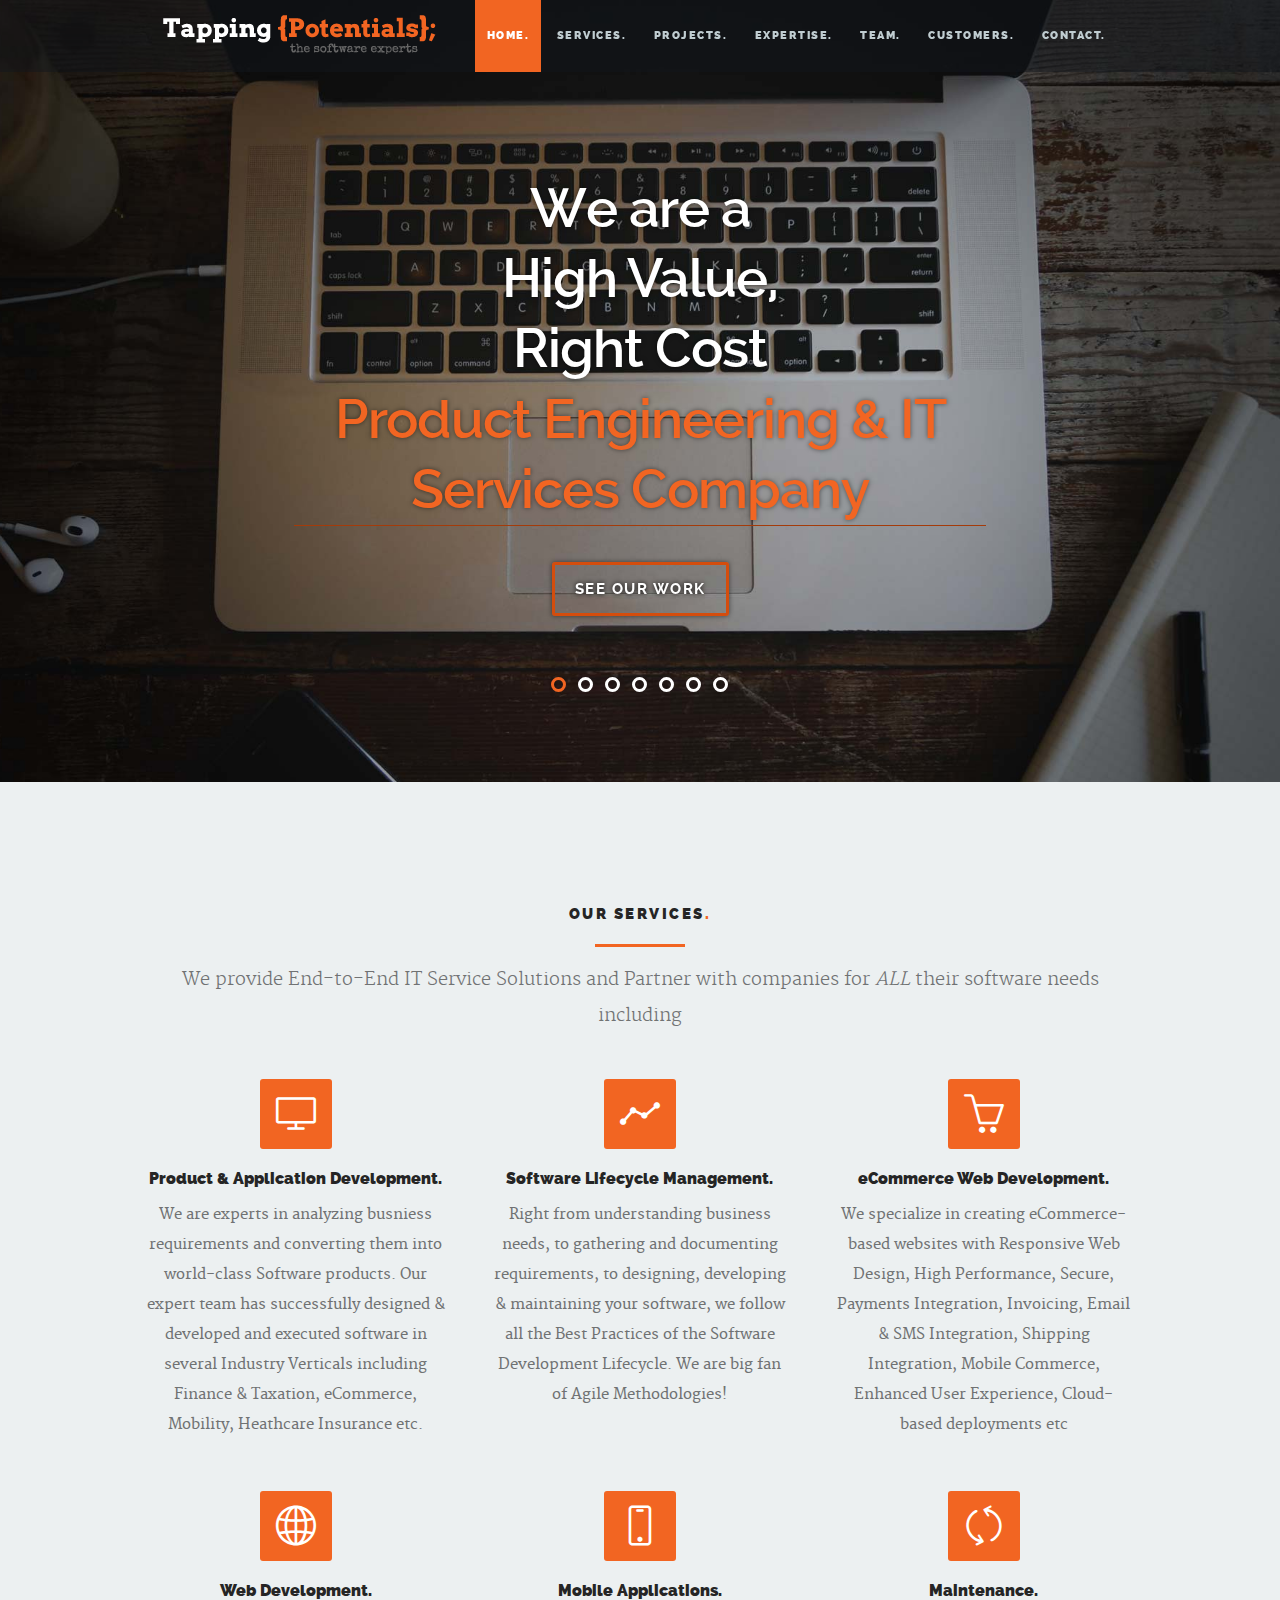
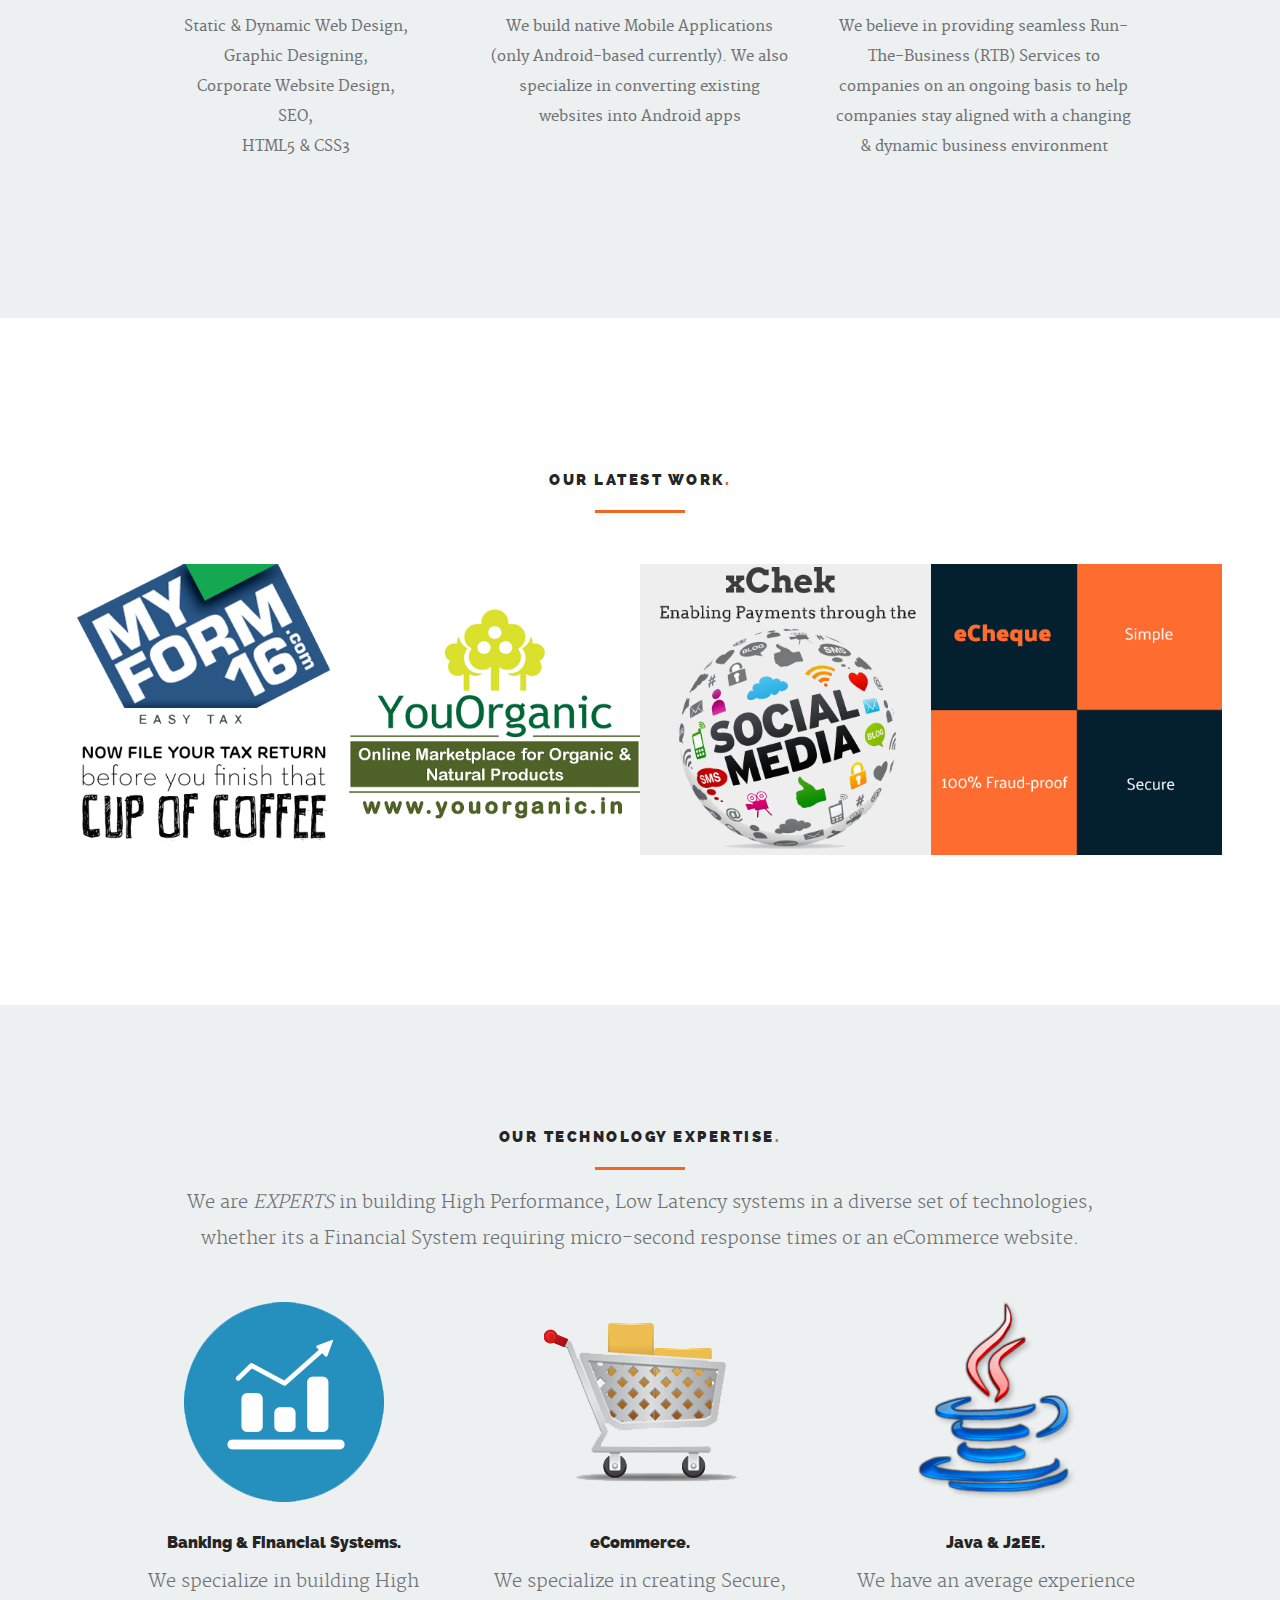
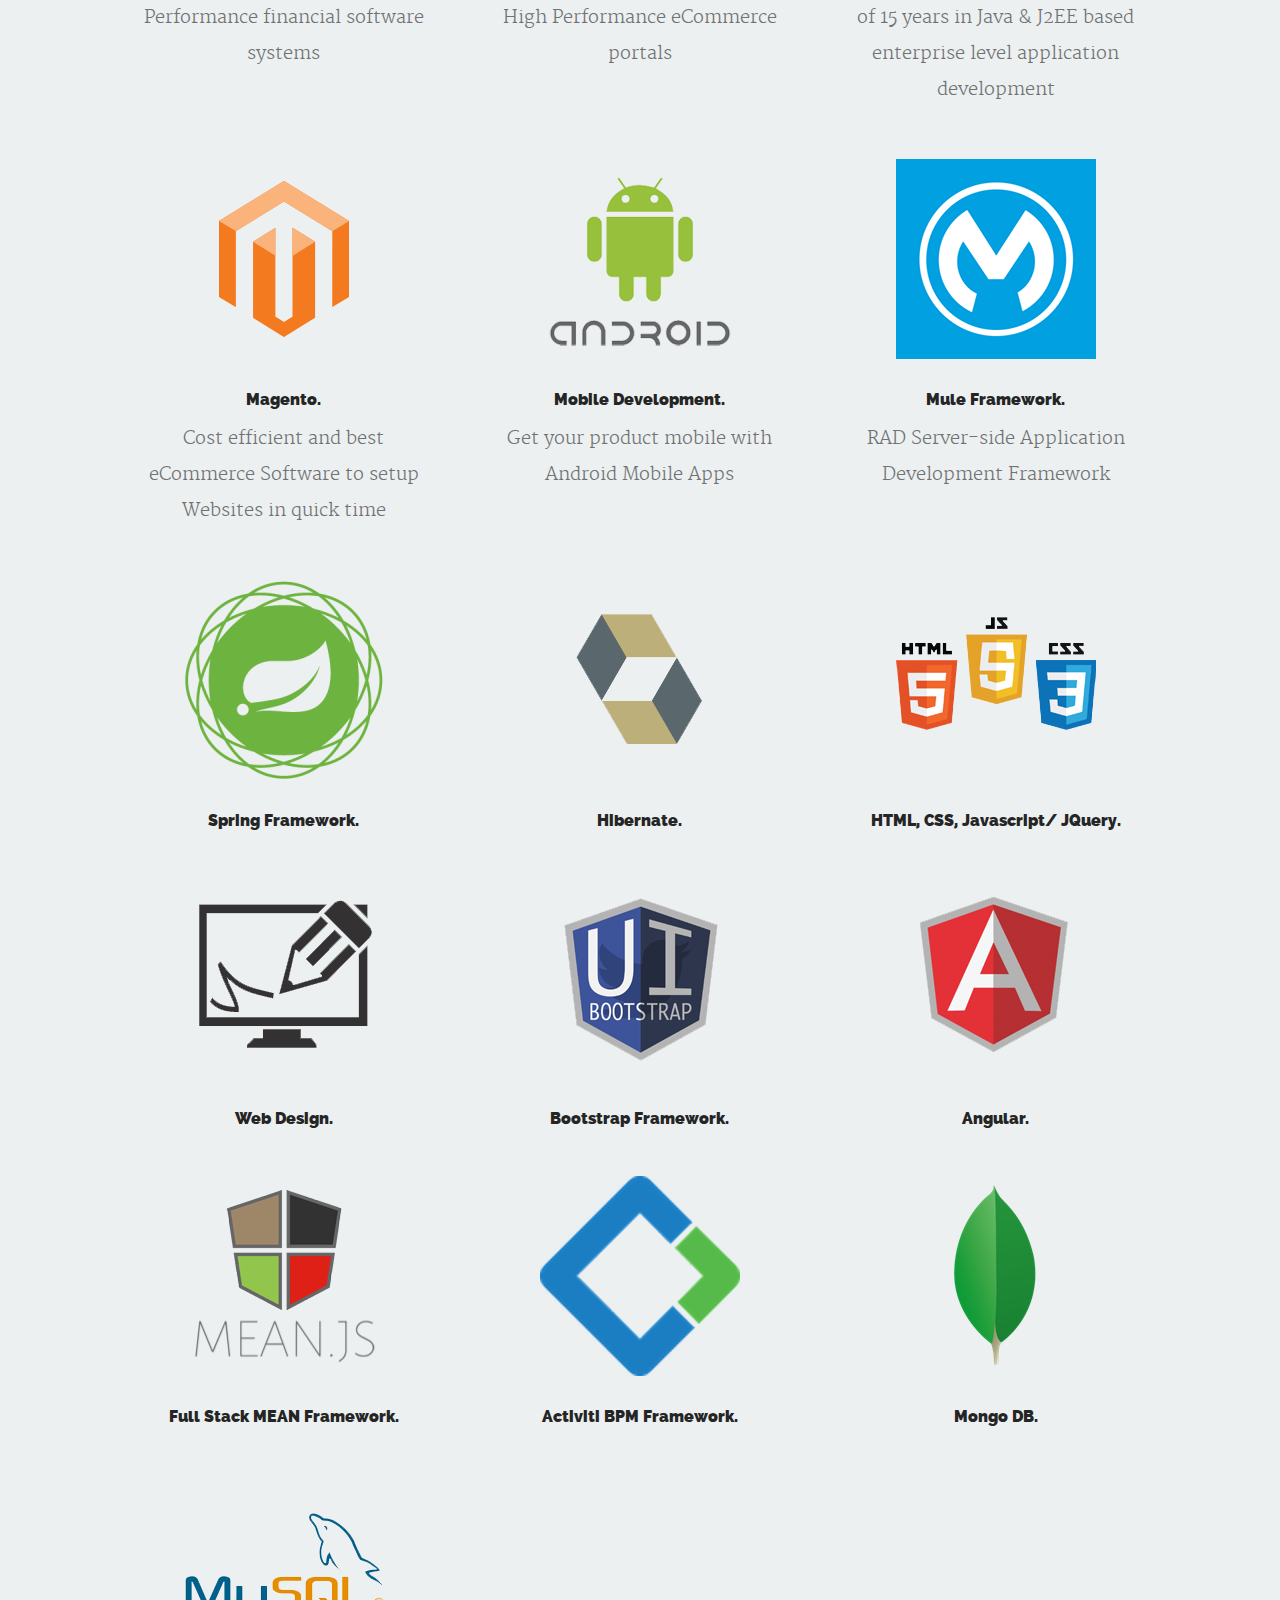
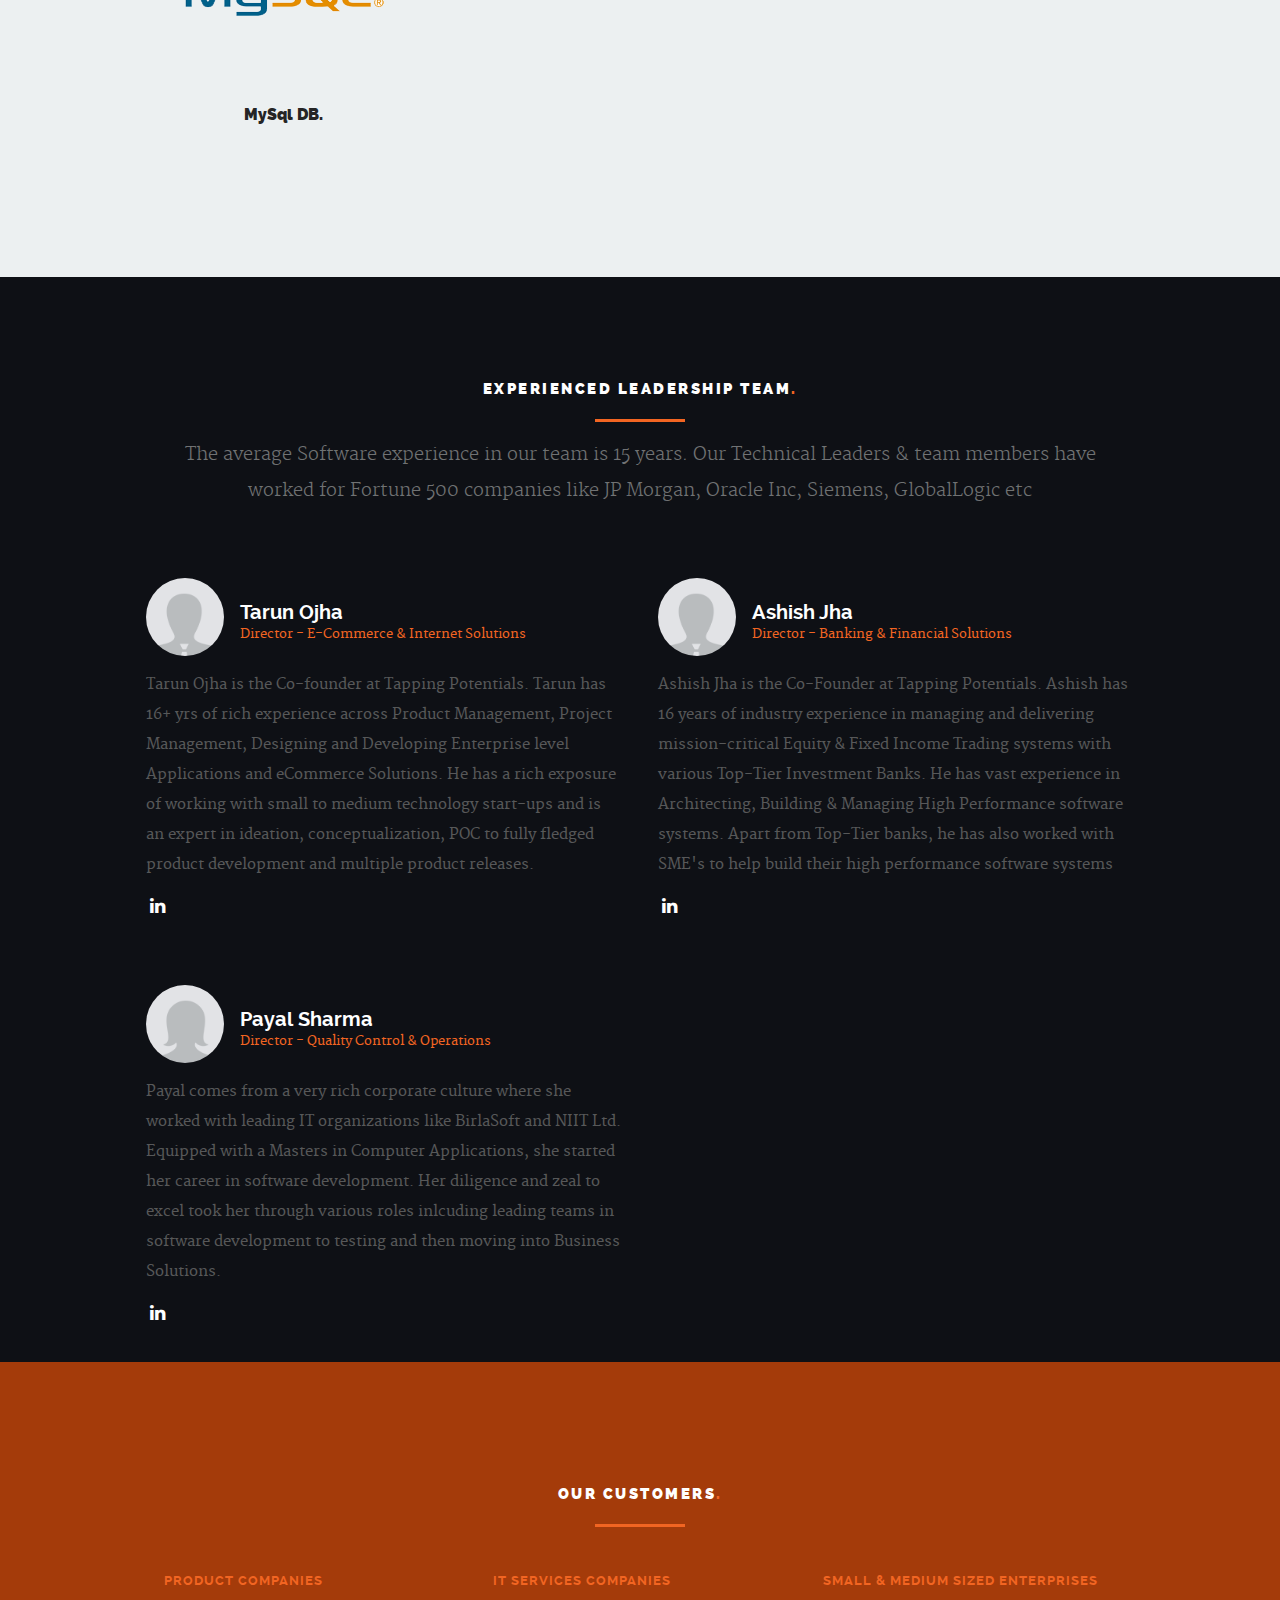
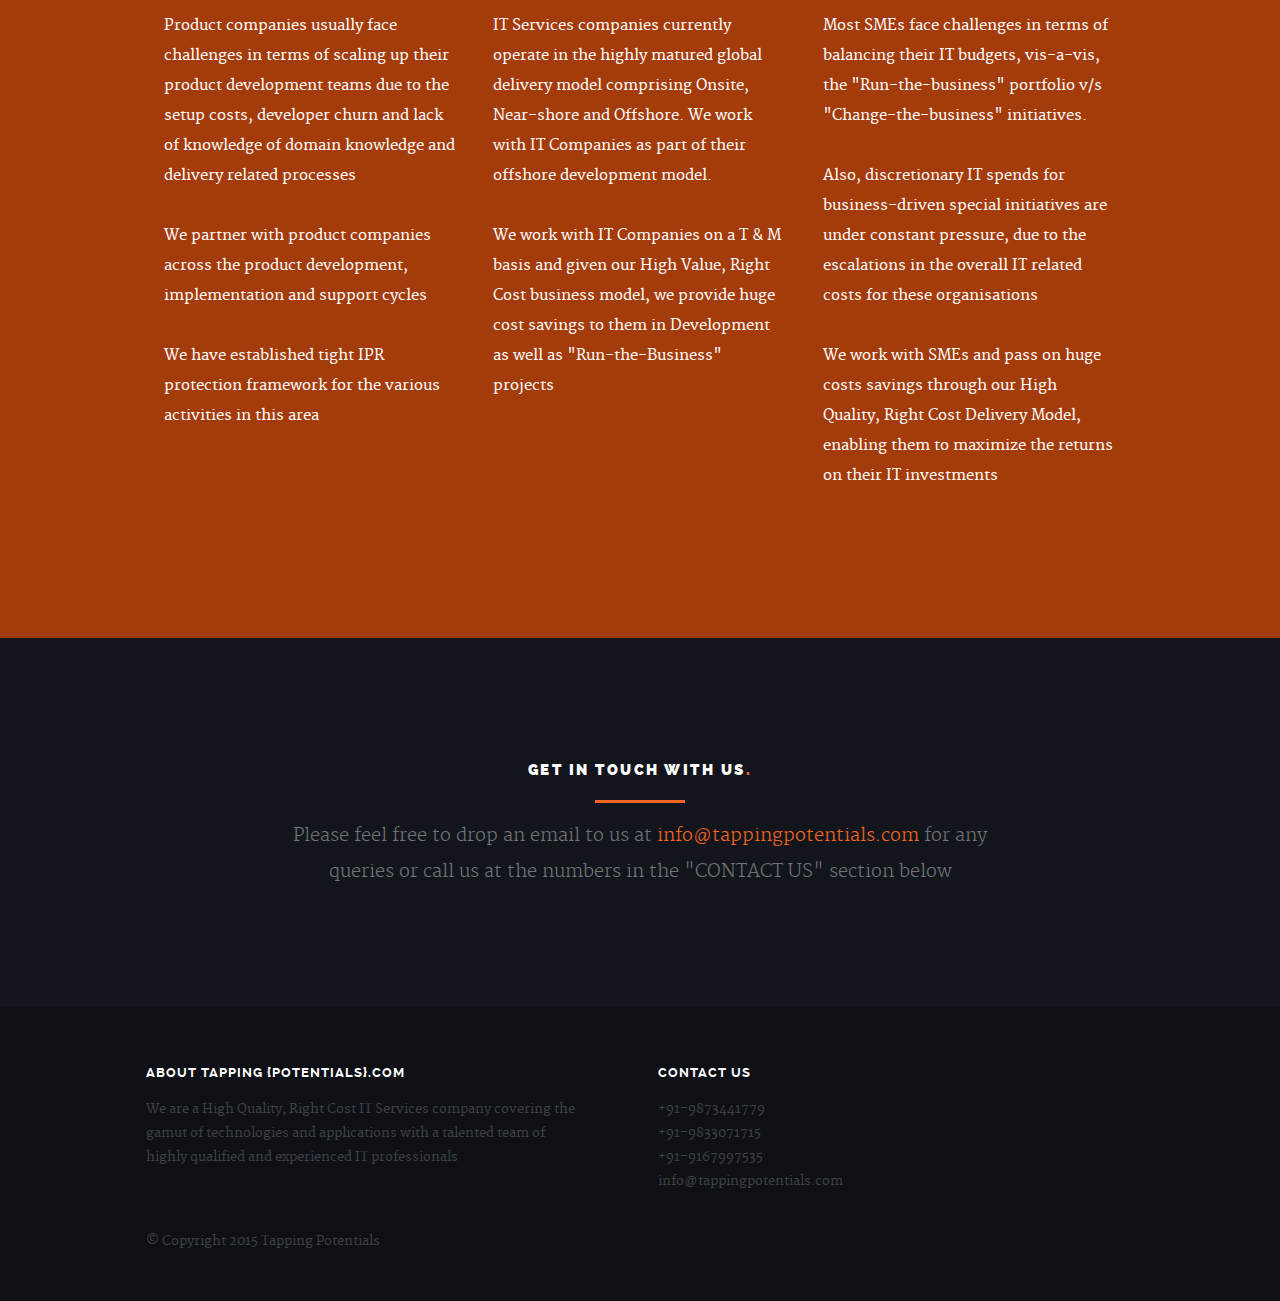
<file: index.html>
<!DOCTYPE html>
<!--[if lt IE 8 ]><html class="no-js ie ie7" lang="en"> <![endif]-->
<!--[if IE 8 ]><html class="no-js ie ie8" lang="en"> <![endif]-->
<!--[if IE 9 ]><html class="no-js ie ie9" lang="en"> <![endif]-->
<!--[if (gte IE 9)|!(IE)]><!--><html class="no-js" lang="en"> <!--<![endif]-->
<head>

   <!--- Basic Page Needs
   ================================================== -->
   <meta charset="utf-8">
	<title>Tapping {Potentials};</title>
	<meta name="description" content="">  
	<meta name="author" content="">

   <!-- Mobile Specific Metas
   ================================================== -->
	<meta name="viewport" content="width=device-width, initial-scale=1, maximum-scale=1">

	<!-- CSS
    ================================================== -->
   <link rel="stylesheet" href="css/base.css">
	<link rel="stylesheet" href="css/main.css">
   <link rel="stylesheet" href="css/media-queries.css">         

   <!-- Script
   =================================================== -->
	<script src="js/modernizr.js"></script>

   <!-- Favicons
	=================================================== -->
	<link rel="shortcut icon" href="favicon.png" >

</head>

<body class="homepage">

   <div id="preloader"> 
	   <div id="status">
         <img src="images/loader.gif" height="60" width="60" alt="">
         <div class="loader">Loading...</div>
      </div>
   </div>
   

   <!-- Header
   =================================================== -->
   <header id="main-header">

   	<div class="row header-inner">

	      <div class="logo">
	         <a class="smoothscroll" href="#hero">TAPPING POTENTIALS.COM</a>
	      </div>

	      <nav id="nav-wrap">         
	         
	         <a class="mobile-btn" href="#nav-wrap" title="Show navigation">
	         	<span class='menu-text'>Show Menu</span>
	         	<span class="menu-icon"></span>
	         </a>
         	<a class="mobile-btn" href="#" title="Hide navigation">
         		<span class='menu-text'>Hide Menu</span>
         		<span class="menu-icon"></span>
         	</a>         

	         <ul id="nav" class="nav">
	            <li class="current"><a class="smoothscroll" href="#hero">Home.</a></li>
	            <li><a class="smoothscroll" href="#services">Services.</a></li>
				<li><a class="smoothscroll" href="#portfolio">Projects.</a></li>
				<li><a class="smoothscroll" href="#software">Expertise.</a></li>
				<li><a class="smoothscroll" href="#team">Team.</a></li>
	            <li><a class="smoothscroll" href="#journal">Customers.</a></li>	            
	            <li><a class="smoothscroll" href="#contact">Contact.</a></li>
	         </ul> 

	      </nav> <!-- /nav-wrap -->	      

	   </div> <!-- /header-inner -->

   </header> 


   <!-- Hero
   =================================================== -->
   <section id="hero">	
   	  
		<div class="row hero-content">

			<div class="twelve columns flex-container">

			   <div id="hero-slider" class="flexslider">

				   <ul class="slides">

					   <!-- Slide -->
					   <li>						
							<div class="flex-caption">
								<h1>We are a <br/>High Value, <br/>Right Cost <br/><span>Product Engineering & IT Services Company</span><br/></h1>
								<p><a class="button stroke smoothscroll" href="#portfolio">See Our Work</a></p>
							</div>					
					   </li>

					   <!-- Slide -->
					   <li>						
							<div class="flex-caption">
								<h1 >We partner with Businesses to enable them to compete in the Digital world by providing<span>End To End Digital Solutions</span><br/></h1>
								<p><a class="button stroke smoothscroll" href="#services">View Services we provide</a></p>									   
							</div>					
					   </li>

					   <!-- Slide -->
					   <li>						
							<div class="flex-caption">
								<h1 >Customized Software solutions, eCommerce, Mobile Apps. <span>We do it all!</span><br/><br/><br/></h1>	
								<p><a class="button stroke smoothscroll" href="#software">See our Technology Expertise</a></p>									   
							</div>					
					   </li>

					   <!-- Slide -->
					   <li>						
							<div class="flex-caption">
								<h1 >We <span>Design, Develop, Manage and Maintain</span> your software in an increasingly digital world.</h1>
								<p><a class="button stroke smoothscroll" href="#portfolio">See Our Work</a></p>									   
							</div>					
					   </li>

					   <!-- Slide -->
					   <li>						
							<div class="flex-caption">
								<h1 >We also provide <span>Software Consultancy</span> to Businesses/Companies looking to build Technical competency</h1>	
								<p><a class="button stroke smoothscroll" href="#journal">View companies we work with</a></p>									   
							</div>
					   </li>

					   <!-- Slide -->
					   <li>
						   <div class="flex-caption">
								<h1>We are not just an IT company, we're your <span>Digital Partner</span><br/><br/><br/></h1>
								<p><a class="button stroke smoothscroll" href="#team">More About Us</a></p>																   
							</div>						
					   </li>

					   <!-- Slide -->
					   <li>
						   <div class="flex-caption">
								<h1 >Take a look at some of <a class="smoothscroll" href="#portfolio" title="">our work</a> or <a class="smoothscroll" href="#contact" title="">contact us</a> to discuss how we can help you.<br/><br/></h1>
								<p><a class="button stroke smoothscroll" href="#contact">Get In Touch</a></p>										   
							</div>
					   </li>					              

				   </ul>

			   </div> <!-- .flexslider -->				   

	      </div> <!-- .flex-container -->      

		</div> <!-- .hero-content -->	   

   </section> <!-- #hero -->


   <!-- Services Section
   ================================================== -->
   <section id="services">

   	<div class="row section-head">

   		<div class="twelve columns">

	         <h1>Our Services<span>.</span></h1>

	         <hr />

	         <p>We provide End-to-End IT Service Solutions and Partner with companies for <i>ALL</i> their software needs including
	         </p>

         </div>

      </div>

      <div class="row">

      	<div class="twelve columns">

	      	<div class="service-list bgrid-third s-bgrid-half mob-bgrid-whole">

	      		<div class="bgrid">

	               <div class="icon-part">
	               	<span class="icon-screen-desktop"></span>
	               </div>

	               <h3>Product &amp; Application Development.</h3>

	               <div class="service-content">	                  
		               <p>We are experts in analyzing busniess requirements and converting them into world-class Software products. Our expert team has successfully designed &amp; developed and executed software in several Industry Verticals including Finance & Taxation, eCommerce, Mobility, Heathcare Insurance etc.
	         			</p> 
	               </div>      

	            </div> <!-- /bgrid -->

				   <div class="bgrid">

	              	<div class="icon-part">
	               	<i class="icon-graph"></i>
	               </div>

	               <h3>Software Lifecycle Management.</h3>                  

	               <div class="service-content">	                  
		               <p>Right from understanding business needs, to gathering and documenting requirements, to designing, developing &amp; maintaining your software, we follow all the Best Practices of the Software Development Lifecycle. We are big fan of Agile Methodologies!
	         			</p> 
	               </div>                                 

	            </div> <!-- /bgrid -->

				<div class="bgrid">

	              	<div class="icon-part">	               	
	               	<i class="icon-basket"></i>
	               </div>

	               <h3>eCommerce Web Development.</h3>

	               <div class="service-content">		                  
		               <p>We specialize in creating eCommerce-based websites with Responsive Web Design, High Performance, Secure, Payments Integration, Invoicing, Email & SMS Integration, Shipping Integration, Mobile Commerce, Enhanced User Experience, Cloud-based deployments etc
	         			</p> 
	               </div>                               

	            </div> <!-- /bgrid -->

			   <div class="bgrid">

	               <div class="icon-part">
	               	<i class="icon-globe"></i>
	               </div>

	               <h3>Web Development.</h3>

	               <div class="service-content">
		               <p>Static & Dynamic Web Design,<br/>Graphic Designing,<br/>Corporate Website Design,<br/>SEO,<br/>HTML5 & CSS3
	         			</p> 
	               </div>                              

	            </div> <!-- /bgrid -->

				<div class="bgrid">

	              	<div class="icon-part">
	               	<i class="icon-screen-smartphone"></i>	               	
	               </div>
	                  
	               <h3>Mobile Applications.</h3> 

	               <div class="service-content">	                  
		               <p>We build native Mobile Applications (only Android-based currently). We also specialize in converting existing websites into Android apps
	         			</p> 
	               </div>                                 

	            </div> <!-- /bgrid -->

				   <div class="bgrid">

	              	<div class="icon-part">
	               	<i class="icon-refresh"></i>
	               </div>

	               <h3>Maintenance.</h3>                  

	               <div class="service-content">	                  
		               <p>We believe in providing seamless Run-The-Business (RTB) Services to companies on an ongoing basis to help companies stay aligned with a changing & dynamic business environment
	         			</p> 
	               </div>                                 
				<!-- /bgrid -->
	            <!-- </div> 

				   <div class="bgrid">

	              	<div class="icon-part">
	               	<i class="icon-screen-desktop"></i>
	               </div>
	                  
	               <h3>Social Media Marketing.</h3>

	               <div class="service-content">	                  
		               <p>We handle your online marketing campaigns on Google and Social media AD campaigns on Facebook/ Twitter/ Google+ including effective tracking and tweaking of your AD-Campaign to garner maximum response and effective user behaviour tracking with Google Analytics
	         			</p> 
	               </div>                                 

	             </div> --> <!-- /bgrid -->

	      	</div> <!-- /service-list -->

	      </div> <!-- /twelve -->

      </div> <!-- /row -->      

   </section> <!-- /services -->   


   <!-- Portfolio
   ================================================== -->
   <section id="portfolio">

      <div class="row section-head">

      	<div class="twelve columns">

	         <h1>Our Latest Work<span>.</span></h1>

	         <hr />

	      </div>

      </div>

      <div class="row items">

      	<div class="twelve columns">

            <div id="portfolio-wrapper" class="bgrid-fourth s-bgrid-third mob-bgrid-half group">

          	   <div class="bgrid item">
                  <div class="item-wrap">

                     <a href="portfolio-myform16.html" target="_self">
                        <img src="images/portfolio/myform16.png" alt="MyForm16">
                        <div class="overlay"></div>                       
                        <div class="portfolio-item-meta">
          					      <h5>MyForm16.com</h5>
                              <p>Income Tax eFiling simplified</p>
          					</div>                         
                     </a>

                  </div>
          		</div> <!-- /item -->

               <div class="bgrid item">
                  <div class="item-wrap">

                     <a href="portfolio-youorganic.html" target="_self">
                        <img src="images/portfolio/youorganic_logo.png" alt="youorganic.in">
                        <div class="overlay">
                        	<div class="portfolio-item-meta">
          					      <h5>YouOrganic.in</h5>
                              <p>Online Marketplace for Organic & Natural Personal Care Products</p>
          					   </div>
                        </div>                        
                     </a>

                  </div>
          		</div> <!-- /item -->

               <div class="bgrid stack item">
                  <div class="item-wrap">

                     <a href="portfolio-xchek.html" target="_self">
                        <img src="images/portfolio/xchek.png" alt="ePayments through Social Media">                        
                        <div class="overlay">
                        	<div class="portfolio-item-meta">
          					      <h5>xChek</h5>
                              <p>ePayments through Social Media</p>
          					   </div>
                        </div>                        
                     </a>

                  </div>
          		</div> <!-- /item -->

               <div class="bgrid item">
                  <div class="item-wrap">

                     <a href="portfolio-echeque.html" target="_self">
                        <img src="images/portfolio/echeque.png" alt="Electronic Cheque">
                        <div class="overlay">
                        	<div class="portfolio-item-meta">
          					      <h5>Electronic Cheque</h5>
                              <p>Electronic Cheque Payment solution</p>
          					   </div>
                        </div>                       
                     </a>

            </div> <!-- /portfolio-wrapper -->

         </div> <!-- /twelve -->

      </div>  <!-- /row -->
      
   </section> <!-- /Portfolio -->

   <!-- Software Section
   ================================================== -->
   <section id="software">

   	<div class="row section-head">

      <div class="row about-content"> 

   		<div class="twelve columns">

	         <h1>Our Technology Expertise<span>.</span></h1>

	         <hr />

	         <p>We are <i>EXPERTS</i> in building High Performance, Low Latency systems in a diverse set of technologies, whether its a Financial System requiring micro-second response times or an eCommerce website.
	         </p>

         </div>

      </div>
<!--
      	<div class="mob-whole six columns left">

	      	<h3>Our Mission.</h3>

	      	<p>We believe in the quote by Larry Page, Google CEO - "Always deliver more than expected"
	         </p>

      	</div>

      	<div class="mob-whole six columns right">

      		<h3>Our Process.</h3>	

	      	<p>We follow all the Best Practices of the Software Development process
	         </p>

      	</div> 
-->

		<div class="row">

      	<div class="twelve columns">

	      	<div class="service-list bgrid-third s-bgrid-half mob-bgrid-whole">

	      		<div class="bgrid">

	               <div>
	               	<img src="images/portfolio/lang-finance.png" alt="Finance"></img>
	               </div>

	               <h3>Banking & Financial Systems.</h3>

	               <div class="service-content">	                  
		               <p>We specialize in building High Performance financial software systems</p> 
	               </div>                                 
	            </div> <!-- /bgrid -->
	      		
				<div class="bgrid">
	               <div>
	               	<img src="images/portfolio/lang-ecomm.png" alt="eCommerce"></img>
	               </div>

	               <h3>eCommerce.</h3>

	               <div class="service-content">	                  
		               <p>We specialize in creating Secure, High Performance eCommerce portals</p> 
	               </div>                                 
	            </div> <!-- /bgrid -->
	      		
				<div class="bgrid">

	               <div>
	               	<img src="images/portfolio/lang-java.png" alt="Java"></img>
	               </div>

	               <h3>Java & J2EE.</h3>

	               <div class="service-content">	                  
		               <p>We have an average experience of 15 years in Java & J2EE based enterprise level application development</p> 
	               </div>                                 
	            </div> <!-- /bgrid -->

	      		<div class="bgrid">

	               <div>
	               	<img src="images/portfolio/lang-magento.png" alt="Magento"></img>
	               </div>

	               <h3>Magento.</h3>

	               <div class="service-content">	                  
		               <p>Cost efficient and best eCommerce Software to setup Websites in quick time</p> 
	               </div>                                 
	            </div> <!-- /bgrid -->

	      		<div class="bgrid">

	               <div>
	               	<img src="images/portfolio/lang-android.png" alt="Android"></img>
	               </div>

	               <h3>Mobile Development.</h3>

	               <div class="service-content">	                  
		               <p>Get your product mobile with Android Mobile Apps</p> 
	               </div>                                 
	            </div> <!-- /bgrid -->

	      		<div class="bgrid">

	               <div>
	               	<img src="images/portfolio/lang-mule.png" alt="Mule"></img>
	               </div>

	               <h3>Mule Framework.</h3>

	               <div class="service-content">	                  
		               <p>RAD Server-side Application Development Framework</p> 
	               </div>                                 
	            </div> <!-- /bgrid -->

	      		<div class="bgrid">

	               <div>
	               	<img src="images/portfolio/lang-spring.png" alt="Spring"></img>
	               </div>

	               <h3>Spring Framework.</h3>

	            </div> <!-- /bgrid -->

	      		<div class="bgrid">

	               <div>
	               	<img src="images/portfolio/lang-hibernate.png" alt="Java"></img>
	               </div>

	               <h3>Hibernate.</h3>

	            </div> <!-- /bgrid -->

	      		<div class="bgrid">

	               <div>
	               	<img src="images/portfolio/lang-html.png" alt="HTML"></img>
	               </div>

	               <h3>HTML, CSS, Javascript/ JQuery.</h3>

	            </div> <!-- /bgrid -->

	      		<div class="bgrid">

	               <div>
	               	<img src="images/portfolio/lang-webdesign.png" alt="Web Design"></img>
	               </div>

	               <h3>Web Design.</h3>

	            </div> <!-- /bgrid -->

	      		<div class="bgrid">

	               <div>
	               	<img src="images/portfolio/lang-bootstrap.png" alt="Bootstrap"></img>
	               </div>

	               <h3>Bootstrap Framework.</h3>

	            </div> <!-- /bgrid -->

	      		<div class="bgrid">

	               <div>
	               	<img src="images/portfolio/lang-angular.png" alt="Angular"></img>
	               </div>

	               <h3>Angular.</h3>

	            </div> <!-- /bgrid -->

	      		<div class="bgrid">

	               <div>
	               	<img src="images/portfolio/lang-mean.png" alt="MEAN Framework"></img>
	               </div>

	               <h3>Full Stack MEAN Framework.</h3>

	            </div> <!-- /bgrid -->

	      		<div class="bgrid">

	               <div>
	               	<img src="images/portfolio/lang-activiti-bpm.png" alt="BPM"></img>
	               </div>

	               <h3>Activiti BPM Framework.</h3>

	            </div> <!-- /bgrid -->

	      		<div class="bgrid">

	               <div>
	               	<img src="images/portfolio/lang-mongodb.png" alt="Mongo DB"></img>
	               </div>

	               <h3>Mongo DB.</h3>

	            </div> <!-- /bgrid -->

	      		<div class="bgrid">

	               <div>
	               	<img src="images/portfolio/lang-mysql.png" alt="MySql"></img>
	               </div>

	               <h3>MySql DB.</h3>

	            </div> <!-- /bgrid -->

	      	</div> <!-- /service-list -->

	      </div> <!-- /twelve -->

      </div> <!-- /row -->      

   </section> <!-- /services -->   


      <!-- team
   	=================================================== -->
   	<div id="team">

	      <div class="row team section-head">

	   		<div class="twelve columns" style="padding-top: 100px">

		         <h1 style="color: white">Experienced Leadership Team<span>.</span></h1>

		         <hr />

		         <p>The average Software experience in our team is 15 years. Our Technical Leaders & team members have worked for Fortune 500 companies like JP Morgan, Oracle Inc, Siemens, GlobalLogic etc
		         </p>	         

		      </div>

	      </div>

      	<div class="row about-content">

      		<div class="twelve columns">

		         <div id="team-wrapper" class="bgrid-half mob-bgrid-whole group">

		            <div class="bgrid member">

		               <div class="member-header">

		                 	<div class="member-pic">
								<img src="images/team/user.png" alt=""/>                        	                       	
		                 	</div>

							<div class="member-name">
								<h3 style="color: white">Tarun Ojha</h3>
								<span>Director - E-Commerce & Internet Solutions</span>
							</div>

		               </div>							

		               <p>Tarun Ojha is the Co-founder at Tapping Potentials. Tarun has 16+ yrs of rich experience across Product Management, Project Management, Designing and Developing Enterprise level Applications and eCommerce Solutions. He has a rich exposure of working with small to medium technology start-ups and is an expert in ideation, conceptualization, POC to fully fledged product development and multiple product releases.
					   </p>

		               <ul class="member-social">
		                  <li><a href="https://www.linkedin.com/in/tarunojha" target="_blank" style="color: white"><i class="fa fa-linkedin"></i></a></li>
		               </ul>

		          	</div> <!-- /member -->

		            <div class="bgrid member">

		              	<div class="member-header">
										
							<div class="member-pic">
		                 		<img src="images/team/user.png" alt=""/>                        	
		                	</div>
		                
		                	<div class="member-name">
								<h3 style="color: white">Ashish Jha</h3>
								<span>Director - Banking & Financial Solutions</span>
		                	</div>

		               </div>

		               <p>Ashish Jha is the Co-Founder at Tapping Potentials. Ashish has 16 years of industry experience in managing and delivering mission-critical Equity & Fixed Income Trading systems with various Top-Tier Investment Banks. He has vast experience in Architecting, Building & Managing High Performance software systems. Apart from Top-Tier banks, he has also worked with SME's to help build their high performance software systems</p>

		               <ul class="member-social">
		                  <li><a href="https://in.linkedin.com/pub/ashish-jha/8/833/b7a" target="_blank" style="color: white"><i class="fa fa-linkedin"></i></a></li>
		               </ul>

		       		</div> <!-- /member -->

		            <div class="bgrid member first">

							<div class="member-header">
							
								<div class="member-pic">
		                		<img src="images/team/user1.png" alt=""/>                        	
		               	</div>

		               	<div class="member-name">
		                  	<h3 style="color: white">Payal Sharma</h3>
		                  	<span>Director - Quality Control & Operations</span>
		               	</div>

							</div>

		               <p>Payal comes from a very rich corporate culture where she worked with leading IT organizations like BirlaSoft and NIIT Ltd. Equipped with a Masters in Computer Applications, she started her career in software development. Her diligence and zeal to excel took her through various roles inlcuding leading teams in software development to testing and then moving into Business Solutions.</p>

		               <ul class="member-social">
		                  <li><a href="https://www.linkedin.com/in/tappingpotentials" target="_blank" style="color: white"><i class="fa fa-linkedin"></i></a></li>
		               </ul>

		      		</div> <!-- /member -->

		         </div> <!-- /twelve -->

	         </div> <!-- /team-wrapper -->

         </div> <!-- /row -->

      </div> <!-- /team -->           

   </section> <!-- /about -->


   <!-- journal
   =================================================== -->
   <section id="journal">

	   <div class="row section-head">

	   	<div class="twelve columns">

			   <h1>Our Customers<span>.</span></h1>

			   <hr />

		    </div>

	   </div>

      <div class="row">

      	<div class="twelve columns">

	         <div id="blog-wrapper" class="bgrid-third s-bgrid-half mob-bgrid-whole group">

	            <article class="bgrid">
						
						<h5>Product Companies</h5>
	                           
	               <p>Product companies usually face challenges in terms of scaling up their product development teams due to the setup costs, developer churn and lack of knowledge of domain knowledge and delivery related processes
				   <br/><br/>We partner with product companies across the product development, implementation and support cycles
				   <br/><br/>We have established tight IPR protection framework for the various activities in this area
	               </p>
	                        
	            </article>

	            <article class="bgrid">
						
						<h5>IT Services Companies</h5>
	                           
	               <p>IT Services companies currently operate in the highly matured global delivery model comprising Onsite, Near-shore and Offshore. We work with IT Companies as part of their offshore development model.
				   <br/><br/>We work with IT Companies on a T & M basis and given our High Value, Right Cost business model, we provide huge cost savings to them in Development as well as "Run-the-Business" projects
	               </p>
	                        
	            </article>

	            <article class="bgrid">
						
						<h5>Small & Medium sized Enterprises</h5>	
	                           
	               <p>
	               Most SMEs face challenges in terms of balancing their IT budgets, vis-a-vis, the "Run-the-business" portfolio v/s "Change-the-business" initiatives.
				   <br/><br/>Also, discretionary IT spends for business-driven special initiatives are under constant pressure, due to the escalations in the overall IT related costs for these organisations
				   <br/><br/>We work with SMEs and pass on huge costs savings through our High Quality, Right Cost Delivery Model, enabling them to maximize the returns on their IT investments
	            	</p>
	                        
	            </article>

	         </div> <!-- /blog-wrapper -->

	      </div> <!-- /twelve -->

      </div> <!-- /row -->

   </section> <!-- /blog -->

   
   <!-- Contact Section
   ================================================== -->
   <section id="contact">

   	<div class="row section-head">

   		<div class="twelve columns">

	         <h1>Get In Touch With Us<span>.</span></h1>

	         <hr />

	         <p>Please feel free to drop an email to us at <a href="mailto: info@tappingpotentials.com">info@tappingpotentials.com</a> for any queries or call us at the numbers in the "CONTACT US" section below
	         </p>

	      </div>

      </div>

   </section>  <!-- /contact-->


   <!-- Footer
   ================================================== -->
   <footer>

      <div class="row">       

         <div class="six columns tab-whole footer-about">
				
				<h3>About Tapping {Potentials}.com</h3>
               
            <p>We are a High Quality, Right Cost IT Services company covering the gamut of technologies and applications with a talented team of highly qualified and experienced IT professionals
            </p>

         </div> <!-- /footer-about -->

         <div class="six columns tab-whole right-cols">

            <div class="row">

               <div class="columns">
                  <h3 class="address">Contact Us</h3>
                  <ul>
                    <li><a href="tel:9833071715">+91-9873441779</a></li>
                    <li><a href="tel:9833071715">+91-9833071715</a></li>
                    <li><a href="tel:1234567890">+91-9167997535</a></li>
                    <li><a href="mailto:info@tappingpotentials.com">info@tappingpotentials.com</a></li>
                  </ul>                  
               </div> <!-- /columns -->             

              <!-- <div class="columns last">
                  <h3 class="contact">Follow Us</h3>

                  <ul>
                     <li><a href="#">Facebook</a></li>
                  </ul>
                  
               </div> --> <!-- /columns --> 

            </div> <!-- /Row(nested) -->

         </div>

         <p class="copyright">&copy; Copyright 2015 Tapping Potentials</a></p>        

         <div id="go-top">
            <a class="smoothscroll" title="Back to Top" href="#hero"><span>Top</span><i class="fa fa-long-arrow-up"></i></a>
         </div>

      </div> <!-- /row -->

   </footer> <!-- /footer -->


   <!-- Java Script
   ================================================== -->
   <script src="http://ajax.googleapis.com/ajax/libs/jquery/1.10.2/jquery.min.js"></script>
   <script>window.jQuery || document.write('<script src="js/jquery-1.10.2.min.js"><\/script>')</script>
   <script type="text/javascript" src="js/jquery-migrate-1.2.1.min.js"></script>   
   <script src="js/jquery.flexslider.js"></script>
   <script src="js/jquery.fittext.js"></script>
   <script src="js/backstretch.js"></script> 
   <script src="js/waypoints.js"></script>  
   <script src="js/main.js"></script>

</body>

</html>
</file>
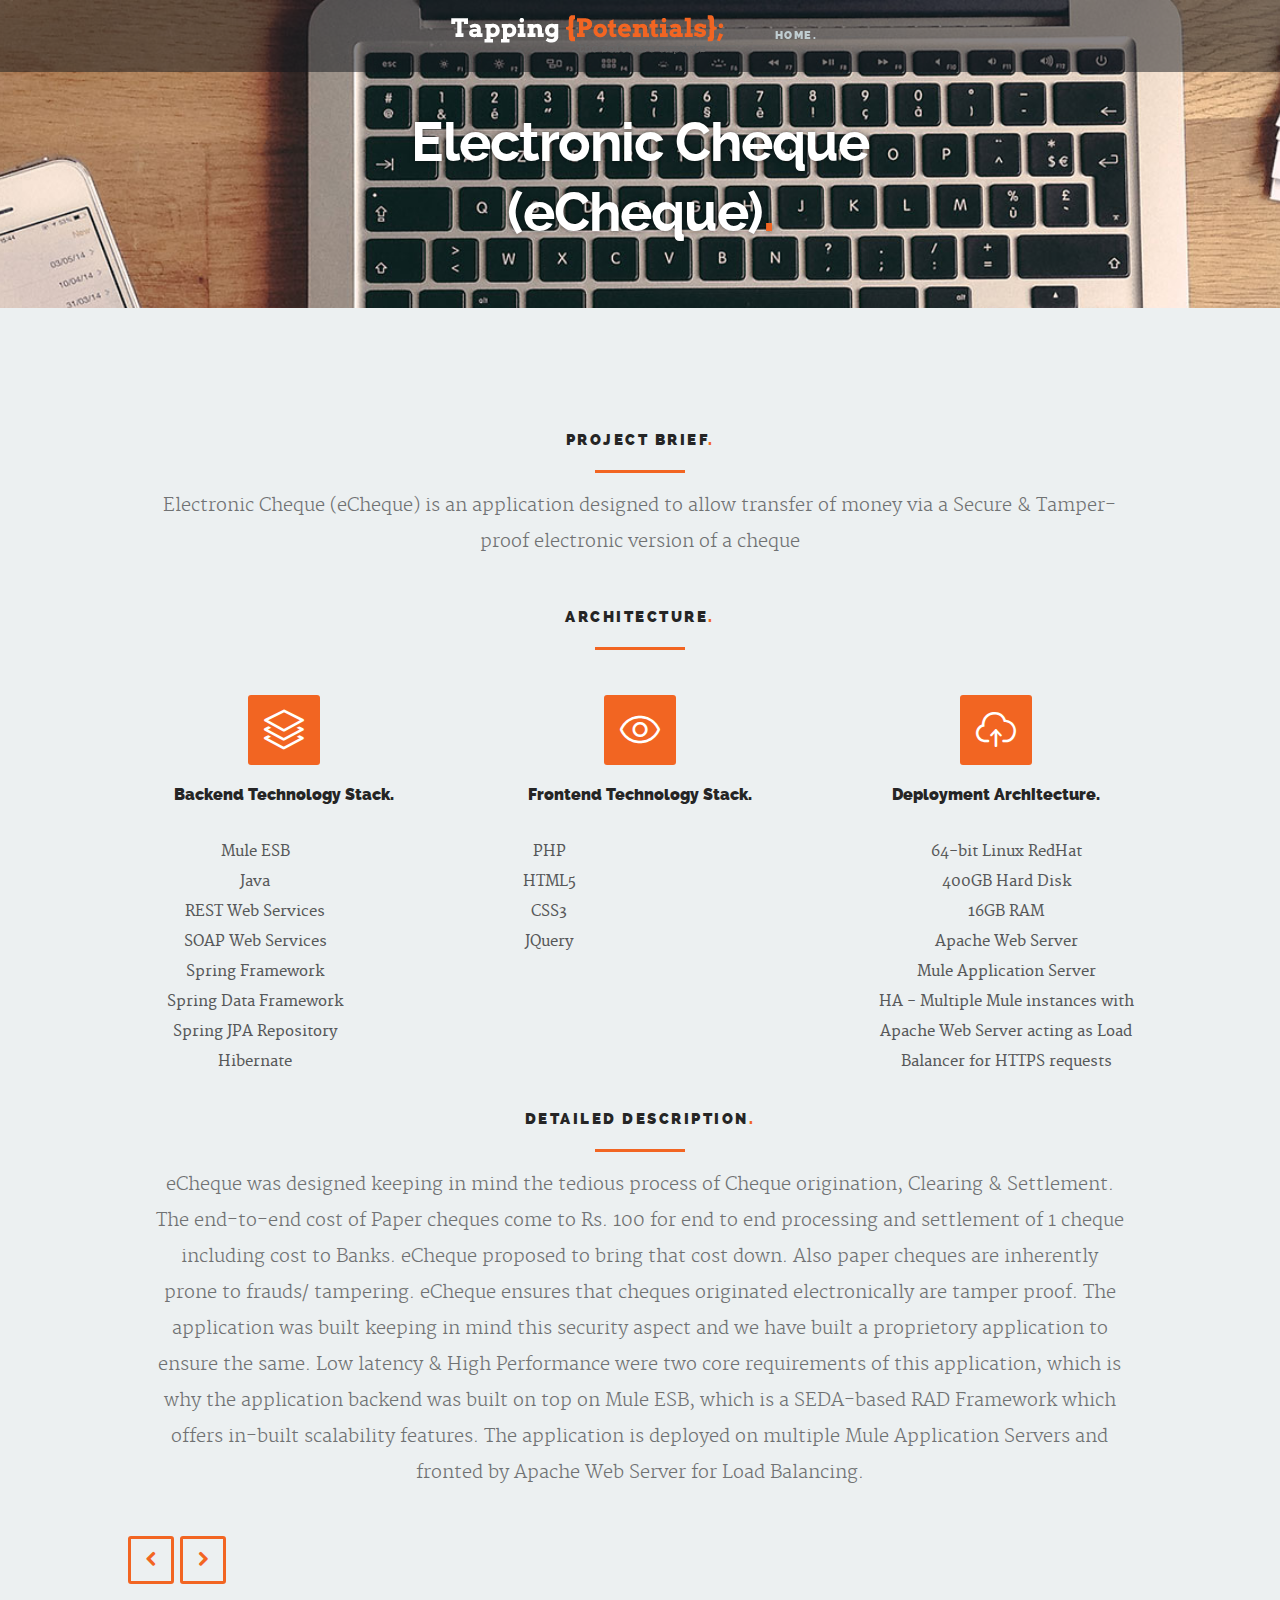
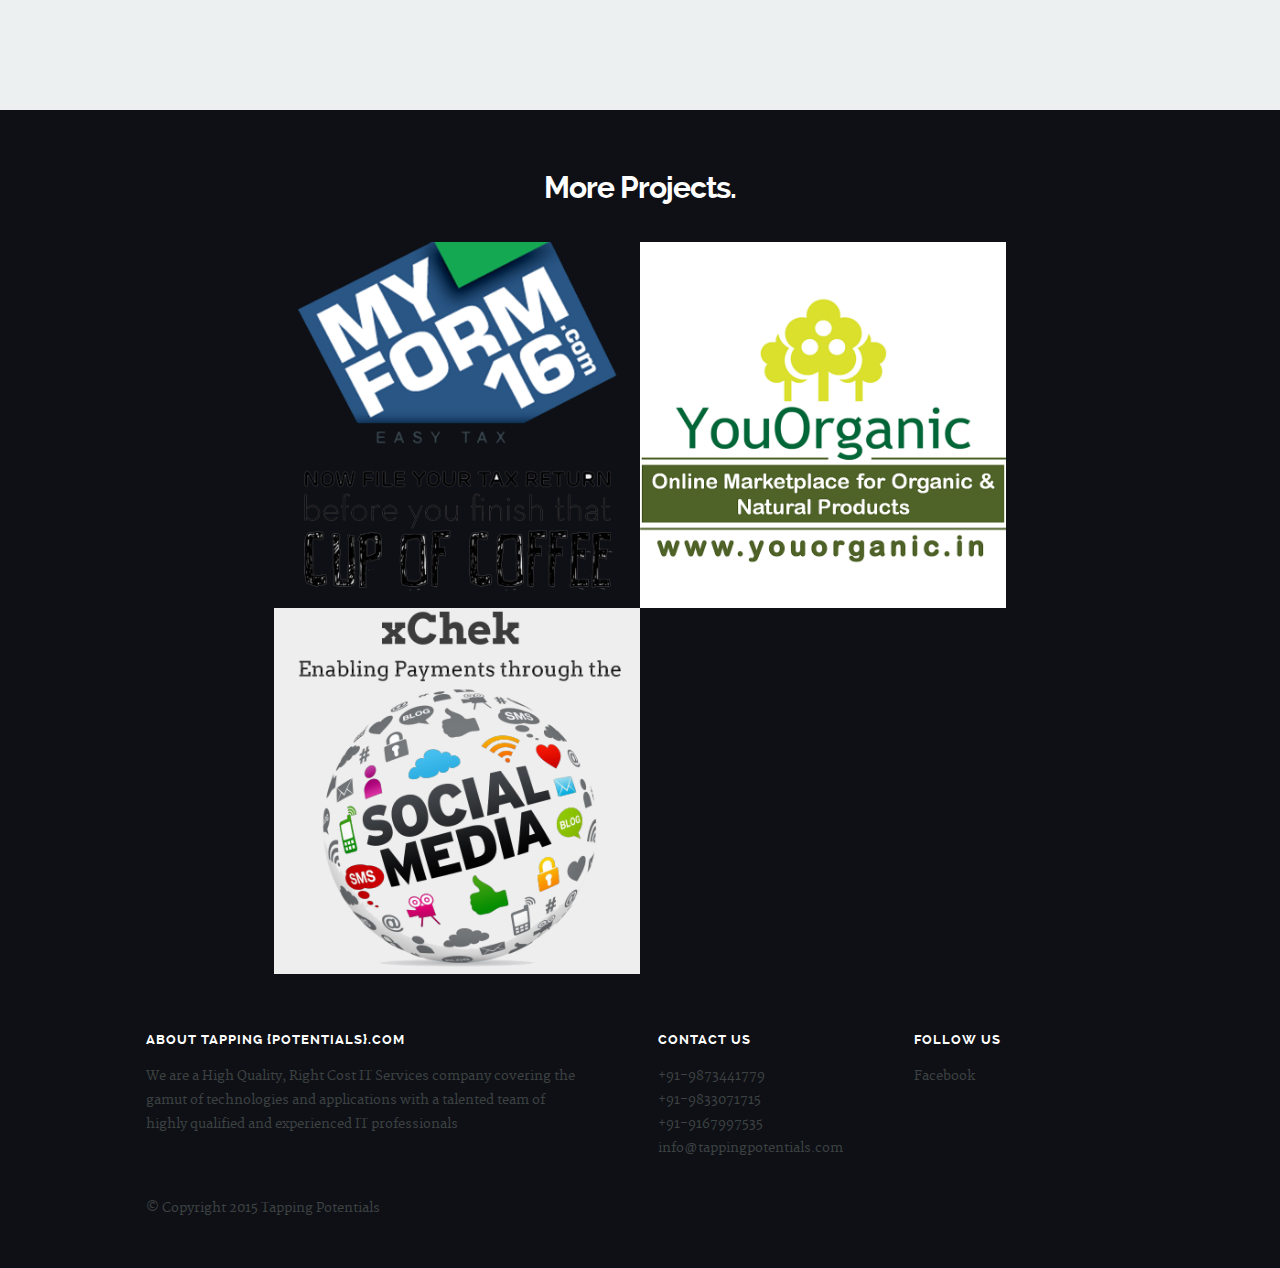
<file: portfolio-echeque.html>
<!DOCTYPE html>
<!--[if lt IE 8 ]><html class="no-js ie ie7" lang="en"> <![endif]-->
<!--[if IE 8 ]><html class="no-js ie ie8" lang="en"> <![endif]-->
<!--[if IE 9 ]><html class="no-js ie ie9" lang="en"> <![endif]-->
<!--[if (gte IE 9)|!(IE)]><!--><html class="no-js" lang="en"> <!--<![endif]-->
<head>

   <!--- Basic Page Needs
   ================================================== -->
   <meta charset="utf-8">
	<title>Portfolio - Electronic Cheque</title>
	<meta name="description" content="">  
	<meta name="author" content="">

   <!-- Mobile Specific Metas
   ================================================== -->
	<meta name="viewport" content="width=device-width, initial-scale=1, maximum-scale=1">

	<!-- CSS
    ================================================== -->
   <link rel="stylesheet" href="css/base.css">
	<link rel="stylesheet" href="css/main.css">
   <link rel="stylesheet" href="css/media-queries.css">         

   <!-- Script
   =================================================== -->
	<script src="js/modernizr.js"></script>

   <!-- Favicons
	=================================================== -->
	<link rel="shortcut icon" href="favicon.png" >

</head>

<body>

   <div id="top"></div>
   <div id="preloader"> 
	   <div id="status">
         <img src="images/loader.gif" height="60" width="60" alt="">
         <div class="loader">Loading...</div>
      </div>
   </div>

   <!-- Header
   =================================================== -->
   <header id="main-header">

   	<div class="row header-inner">

	      <div class="logo">
	         <a href="index.html">Tapping {Potentials}; - Portfolio</a>
	      </div>

	      <nav id="nav-wrap">         
	         
	         <a class="mobile-btn" href="#nav-wrap" title="Show navigation">
	         	<span class='menu-text'>Show Menu</span>
	         	<span class="menu-icon"></span>
	         </a>
         	<a class="mobile-btn" href="#" title="Hide navigation">
         		<span class='menu-text'>Hide Menu</span>
         		<span class="menu-icon"></span>
         	</a>         

	         <ul id="nav" class="nav">
	            <li><a href="index.html#hero">Home.</a></li>
	         </ul> 

	      </nav> <!-- /nav-wrap -->	      

	   </div> <!-- /header-inner -->

   </header>


   <!-- Page Title
   ================================================== -->
   <section id="page-title">	
   	  
		<div class="row">

			<div class="twelve columns">

				<h1>Electronic Cheque (eCheque)<span>.</span></h1>

			</div>			    

		</div> <!-- /row -->	   

   </section> <!-- /page-title -->

   <section id="software">

   	<div class="row section-head">

      <div class="row about-content"> 

   		<div class="twelve columns">

	         <h1>Project Brief<span>.</span></h1>

	         <hr />

	         <p>Electronic Cheque (eCheque) is an application designed to allow transfer of money via a Secure & Tamper-proof electronic version of a cheque
	         </p>
<br/>
	         <h1>Architecture<span>.</span></h1>

	         <hr />

		<div class="row">

      	<div class="twelve columns">

	      	<div class="service-list bgrid-third s-bgrid-half mob-bgrid-whole">

	      		<div class="bgrid">

	               <div class="icon-part">
	               	<span class="icon-layers"></span>
	               </div>

	               <h3>Backend Technology Stack.</h3>

	               <div class="service-content columns">	                  
					   <ul>
						<li>Mule ESB</li>
						<li>Java</li>
						<li>REST Web Services</li>
						<li>SOAP Web Services</li>
						<li>Spring Framework</li>
						<li>Spring Data Framework</li>
						<li>Spring JPA Repository</li>
						<li>Hibernate</li>
					</ul>
	               </div>      

	            </div> <!-- /bgrid -->

	      		<div class="bgrid">

	               <div class="icon-part">
	               	<span class="icon-eye"></span>
	               </div>

	               <h3>Frontend Technology Stack.</h3>

	               <div class="service-content columns">	                  
					   <ul>
						<li>PHP</li>
						<li>HTML5</li>
						<li>CSS3</li>
						<li>JQuery</li>
					</ul>
	               </div>      

	            </div> <!-- /bgrid -->

	      		<div class="bgrid">

	               <div class="icon-part">
	               	<span class="icon-cloud-upload"></span>
	               </div>

	               <h3>Deployment Architecture.</h3>

	               <div class="service-content columns">	                  
					   <ul>
						<li>64-bit Linux RedHat</li>
						<li>400GB Hard Disk</li>
						<li>16GB RAM</li>
						<li>Apache Web Server</li>
						<li>Mule Application Server</li>
						<li>HA - Multiple Mule instances with Apache Web Server acting as Load Balancer for HTTPS requests</li>
					</ul>
	               </div>      

	            </div> <!-- /bgrid -->

			</div> <!-- /service-list -->

	      </div> <!-- /twelve -->

      </div> <!-- /row -->      

	         <h1>Detailed Description<span>.</span></h1>

	         <hr />
			 <p>eCheque was designed keeping in mind the tedious process of Cheque origination, Clearing & Settlement. The end-to-end cost of Paper cheques come to Rs. 100 for end to end processing and settlement of 1 cheque including cost to Banks. eCheque proposed to bring that cost down. Also paper cheques are inherently prone to frauds/ tampering. eCheque ensures that cheques originated electronically are tamper proof. The application was built keeping in mind this security aspect and we have built a proprietory application to ensure the same. Low latency & High Performance were two core requirements of this application, which is why the application backend was built on top on Mule ESB, which is a SEDA-based RAD Framework which offers in-built scalability features. The application is deployed on multiple Mule Application Servers and fronted by Apache Web Server for Load Balancing.
			 </p>
         </div>

      </div>

		<div class="pagenav group">
			  <span class="prev"><a href="portfolio-xchek.html" rel="prev" title="Social Payments">Previous</a></span>
			<span class="next"><a href="portfolio-myform16.html" rel="next" title="MyForm16.com">Next</a></span>  				   
		</div>  										   
	         
   </section> <!-- /services -->   



		<div class="row more-projects">

		   <h1 style="color: white">More Projects.</h1> 

			<div class="tab-whole nine columns centered">

	         <div id="portfolio-wrapper" class="bgrid-half tab-bgrid-halfgroup">

	            <div class="bgrid item">
	               <div class="item-wrap">

	                  <a href="portfolio-myform16.html">
                        <img src="images/portfolio/myform16.png" alt="MyForm16.com">
                        <div class="overlay">
                        	<div class="portfolio-item-meta">
          					      <h5>MyForm16.com</h5>
                              <p>Income Tax eFiling simplified</p>
          					   </div>
                        </div>                       
                     </a>

	               </div>
	          	</div> <!-- item end -->

	          	<div class="bgrid item">
	               <div class="item-wrap">

	                  <a href="portfolio-youorganic.html">
                        <img src="images/portfolio/youorganic_logo.png" alt="YouOrganic.in">                      
                        <div class="overlay">
                        	<div class="portfolio-item-meta">
          					      <h5>YouOrganic.in</h5>
                              <p>Online Marketplace for Organic & Natural Personal Care Products</p>
          					   </div>
                        </div>                        
                     </a>

	               </div>
	          	</div> <!-- /item -->

	            <div class="bgrid stack item">
	               <div class="item-wrap">

	                 <a href="portfolio-xchek.html">                        
                        <img src="images/portfolio/xchek.png" alt="Social Payments">                       
                        <div class="overlay">
                        	<div class="portfolio-item-meta">
          					      <h5>xChek</h5>
                              <p>ePayments through Social Media</p>
          					   </div>
                        </div>                        
                     </a>    

	               </div>
	         	</div> <!-- item end -->

	         </div> <!-- /portfolio-wrapper -->

	      </div> <!-- /nine -->

		</div> <!-- /more-projects --> 

   </section> <!-- /content -->  


   <!-- Footer
   ================================================== -->
   <footer>

      <div class="row">       

         <div class="six columns tab-whole footer-about">
				
				<h3>About Tapping {Potentials}.com</h3>
               
            <p>We are a High Quality, Right Cost IT Services company covering the gamut of technologies and applications with a talented team of highly qualified and experienced IT professionals
            </p>

         </div> <!-- /footer-about -->

         <div class="six columns tab-whole right-cols">

            <div class="row">

               <div class="columns">
                  <h3 class="address">Contact Us</h3>
                  <ul>
                    <li><a href="tel:9833071715">+91-9873441779</a></li>
                    <li><a href="tel:9833071715">+91-9833071715</a></li>
                    <li><a href="tel:1234567890">+91-9167997535</a></li>
                    <li><a href="mailto:info@tappingpotentials.com">info@tappingpotentials.com</a></li>
                  </ul>                  
               </div> <!-- /columns -->             

               <div class="columns last">
                  <h3 class="contact">Follow Us</h3>

                  <ul>
                     <li><a href="#">Facebook</a></li>
                  </ul>
                  
               </div> <!-- /columns --> 

            </div> <!-- /Row(nested) -->

         </div>

         <p class="copyright">&copy; Copyright 2015 Tapping Potentials</a></p>        

         <div id="go-top">
            <a class="smoothscroll" title="Back to Top" href="#hero"><span>Top</span><i class="fa fa-long-arrow-up"></i></a>
         </div>

      </div> <!-- /row -->

   </footer> <!-- /footer -->


   <!-- Java Script
   ================================================== -->
   <script src="http://ajax.googleapis.com/ajax/libs/jquery/1.10.2/jquery.min.js"></script>
   <script>window.jQuery || document.write('<script src="js/jquery-1.10.2.min.js"><\/script>')</script>
   <script type="text/javascript" src="js/jquery-migrate-1.2.1.min.js"></script>   
   <script src="js/jquery.flexslider.js"></script>
   <script src="js/jquery.fittext.js"></script>
   <script src="js/backstretch.js"></script> 
   <script src="js/waypoints.js"></script>  
   <script src="js/main.js"></script>

</body>

</html>
</file>
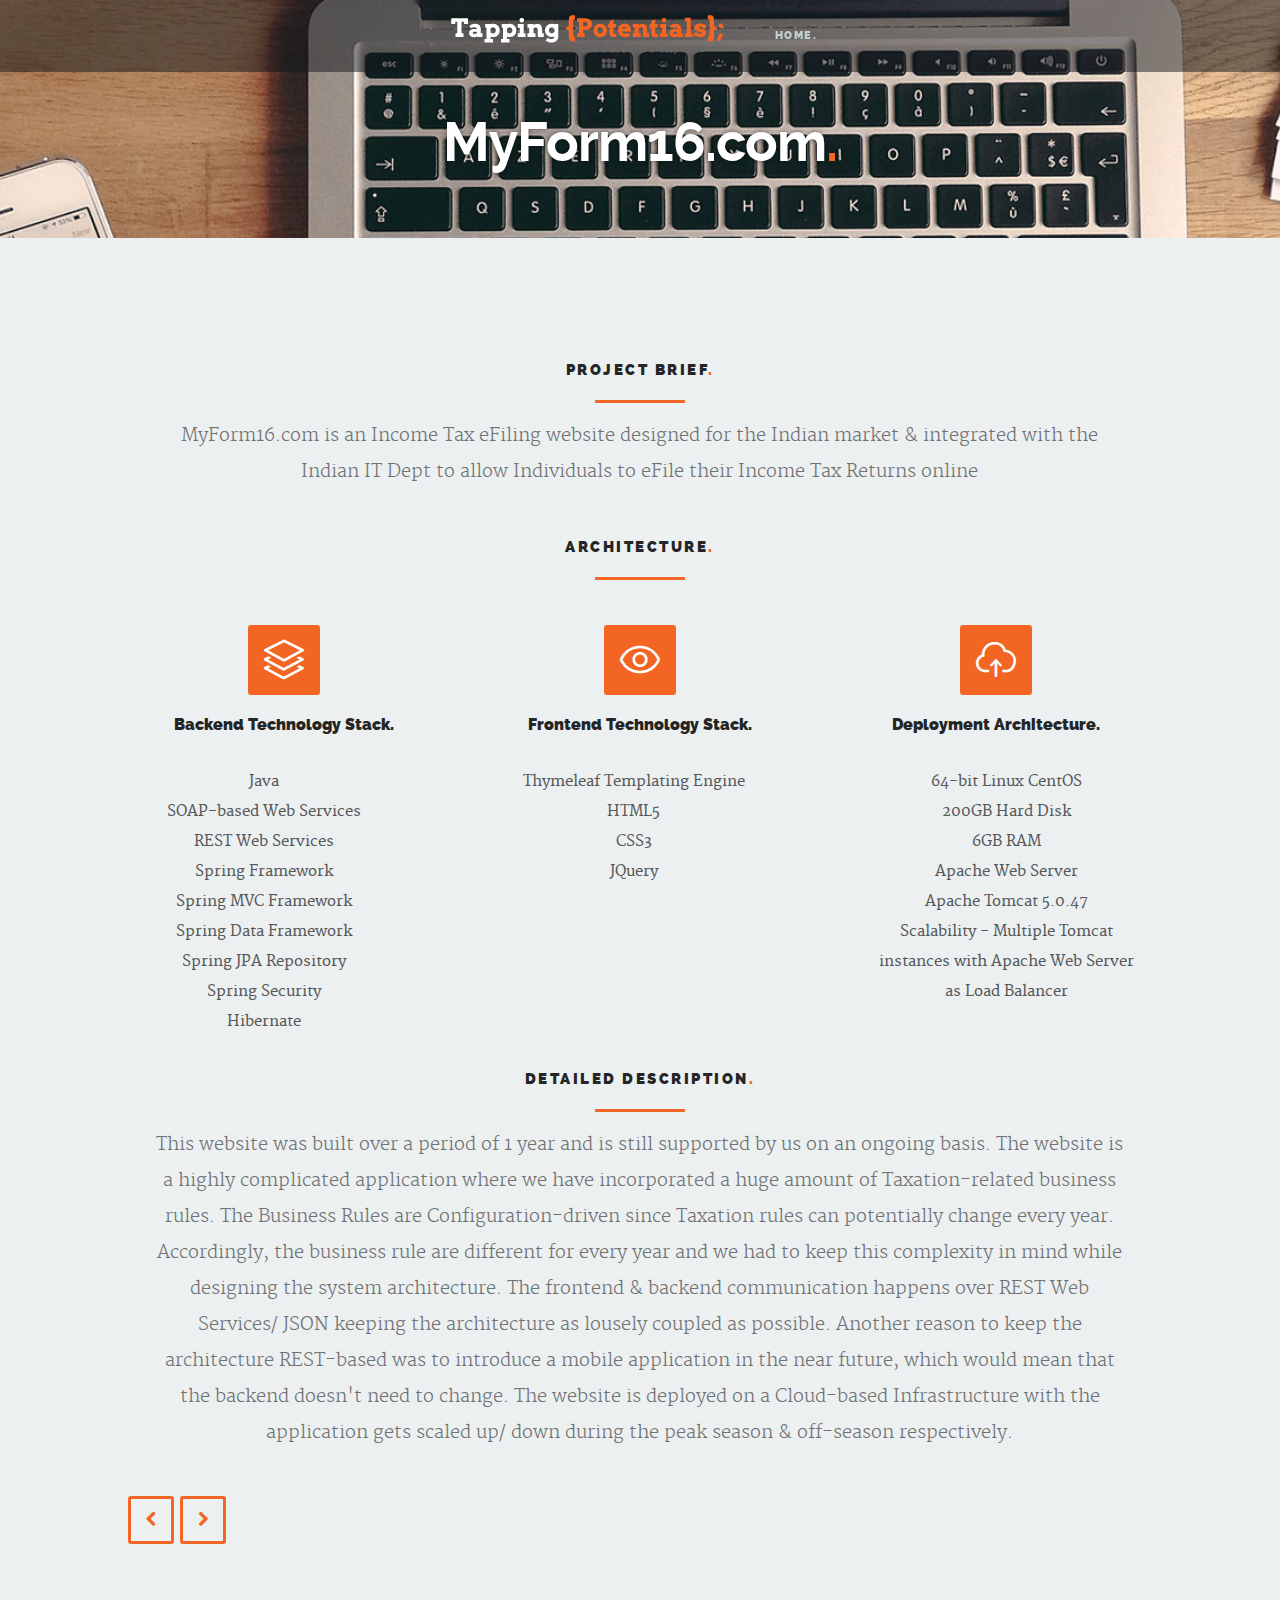
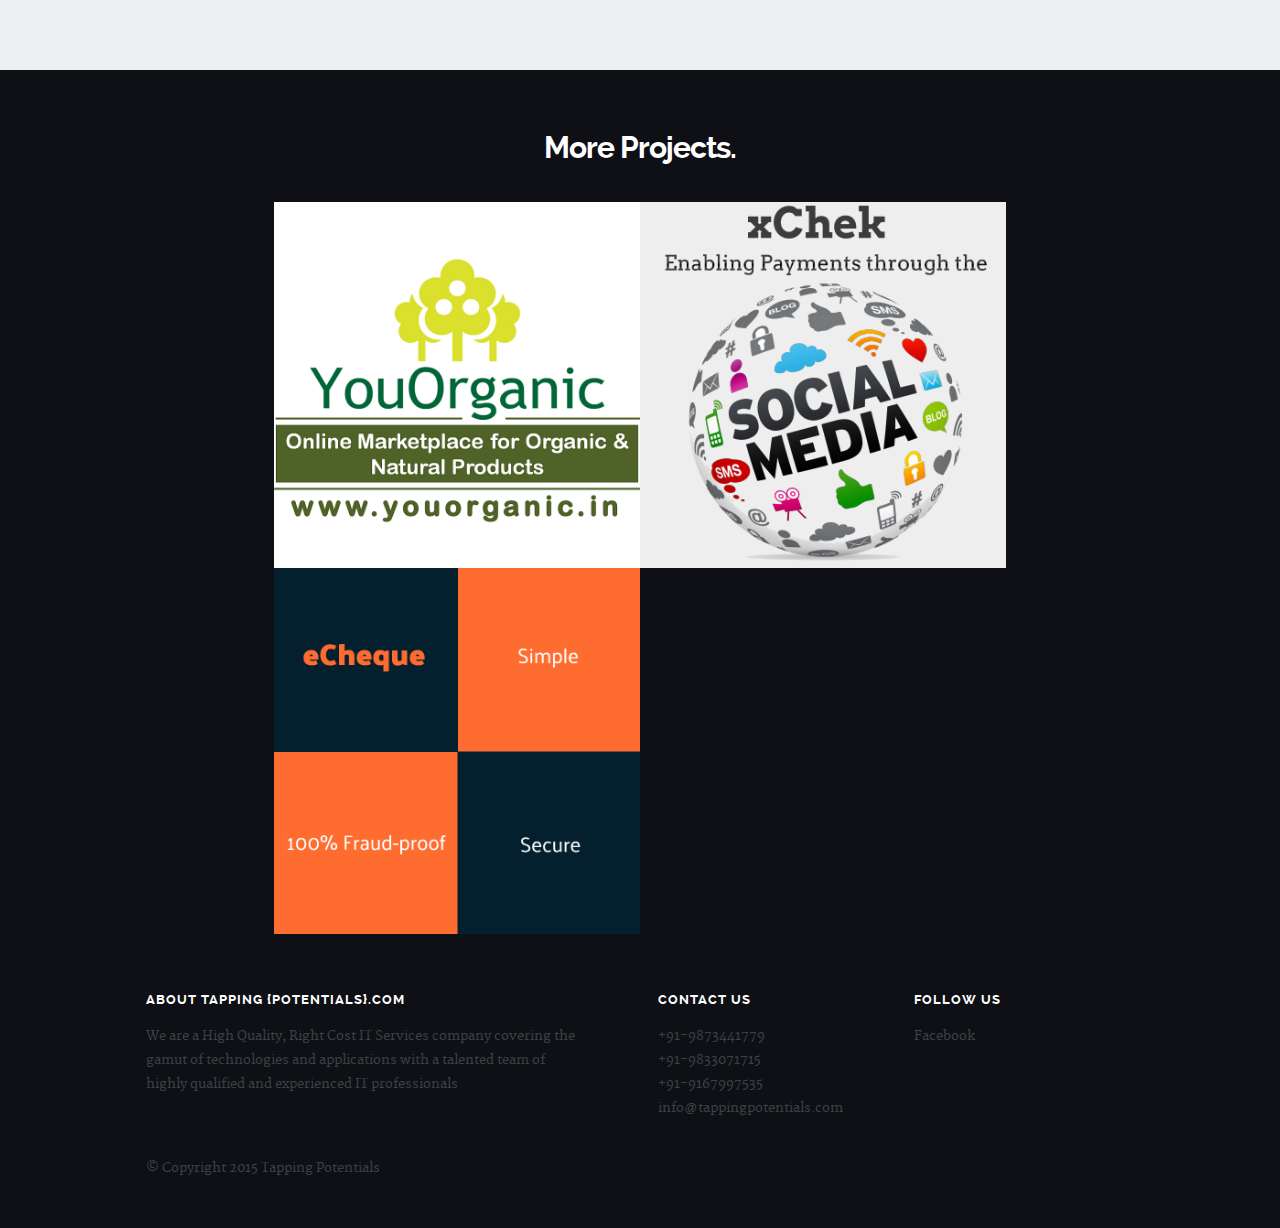
<file: portfolio-myform16.html>
<!DOCTYPE html>
<!--[if lt IE 8 ]><html class="no-js ie ie7" lang="en"> <![endif]-->
<!--[if IE 8 ]><html class="no-js ie ie8" lang="en"> <![endif]-->
<!--[if IE 9 ]><html class="no-js ie ie9" lang="en"> <![endif]-->
<!--[if (gte IE 9)|!(IE)]><!--><html class="no-js" lang="en"> <!--<![endif]-->
<head>

   <!--- Basic Page Needs
   ================================================== -->
   <meta charset="utf-8">
	<title>Portfolio - MyForm16.com</title>
	<meta name="description" content="">  
	<meta name="author" content="">

   <!-- Mobile Specific Metas
   ================================================== -->
	<meta name="viewport" content="width=device-width, initial-scale=1, maximum-scale=1">

	<!-- CSS
    ================================================== -->
   <link rel="stylesheet" href="css/base.css">
	<link rel="stylesheet" href="css/main.css">
   <link rel="stylesheet" href="css/media-queries.css">         

   <!-- Script
   =================================================== -->
	<script src="js/modernizr.js"></script>

   <!-- Favicons
	=================================================== -->
	<link rel="shortcut icon" href="favicon.png" >

</head>

<body>

   <div id="top"></div>
   <div id="preloader"> 
	   <div id="status">
         <img src="images/loader.gif" height="60" width="60" alt="">
         <div class="loader">Loading...</div>
      </div>
   </div>

   <!-- Header
   =================================================== -->
   <header id="main-header">

   	<div class="row header-inner">

	      <div class="logo">
	         <a href="index.html">Tapping {Potentials}; - Portfolio</a>
	      </div>

	      <nav id="nav-wrap">         
	         
	         <a class="mobile-btn" href="#nav-wrap" title="Show navigation">
	         	<span class='menu-text'>Show Menu</span>
	         	<span class="menu-icon"></span>
	         </a>
         	<a class="mobile-btn" href="#" title="Hide navigation">
         		<span class='menu-text'>Hide Menu</span>
         		<span class="menu-icon"></span>
         	</a>         

	         <ul id="nav" class="nav">
	            <li><a href="index.html#hero">Home.</a></li>
	         </ul> 

	      </nav> <!-- /nav-wrap -->	      

	   </div> <!-- /header-inner -->

   </header>


   <!-- Page Title
   ================================================== -->
   <section id="page-title">	
   	  
		<div class="row">

			<div class="twelve columns">

				<h1>MyForm16.com<span>.</span></h1>

			</div>			    

		</div> <!-- /row -->	   

   </section> <!-- /page-title -->

   <section id="software">

   	<div class="row section-head">

      <div class="row about-content"> 

   		<div class="twelve columns">

	         <h1>Project Brief<span>.</span></h1>

	         <hr />

	         <p>MyForm16.com is an Income Tax eFiling website designed for the Indian market & integrated with the Indian IT Dept to allow Individuals to eFile their Income Tax Returns online
	         </p>
<br/>
	         <h1>Architecture<span>.</span></h1>

	         <hr />

		<div class="row">

      	<div class="twelve columns">

	      	<div class="service-list bgrid-third s-bgrid-half mob-bgrid-whole">

	      		<div class="bgrid">

	               <div class="icon-part">
	               	<span class="icon-layers"></span>
	               </div>

	               <h3>Backend Technology Stack.</h3>

	               <div class="service-content columns">	                  
					   <ul>
						<li>Java</li>
						<li>SOAP-based Web Services</li>
						<li>REST Web Services</li>
						<li>Spring Framework</li>
						<li>Spring MVC Framework</li>
						<li>Spring Data Framework</li>
						<li>Spring JPA Repository</li>
						<li>Spring Security</li>
						<li>Hibernate</li>
					</ul>
	               </div>      

	            </div> <!-- /bgrid -->

	      		<div class="bgrid">

	               <div class="icon-part">
	               	<span class="icon-eye"></span>
	               </div>

	               <h3>Frontend Technology Stack.</h3>

	               <div class="service-content columns">	                  
					   <ul>
						<li>Thymeleaf Templating Engine</li>
						<li>HTML5</li>
						<li>CSS3</li>
						<li>JQuery</li>
					</ul>
	               </div>      

	            </div> <!-- /bgrid -->

	      		<div class="bgrid">

	               <div class="icon-part">
	               	<span class="icon-cloud-upload"></span>
	               </div>

	               <h3>Deployment Architecture.</h3>

	               <div class="service-content columns">	                  
					   <ul>
						<li>64-bit Linux CentOS</li>
						<li>200GB Hard Disk</li>
						<li>6GB RAM</li>
						<li>Apache Web Server</li>
						<li>Apache Tomcat 5.0.47</li>
						<li>Scalability - Multiple Tomcat instances with Apache Web Server as Load Balancer</li>
					</ul>
	               </div>      

	            </div> <!-- /bgrid -->

			</div> <!-- /service-list -->

	      </div> <!-- /twelve -->

      </div> <!-- /row -->      

	         <h1>Detailed Description<span>.</span></h1>

	         <hr />
			 <p>This website was built over a period of 1 year and is still supported by us on an ongoing basis. The website is a highly complicated application where we have incorporated a huge amount of Taxation-related business rules. The Business Rules are Configuration-driven since Taxation rules can potentially change every year. Accordingly, the business rule are different for every year and we had to keep this complexity in mind while designing the system architecture. The frontend & backend communication happens over REST Web Services/ JSON keeping the architecture as lousely coupled as possible. Another reason to keep the architecture REST-based was to introduce a mobile application in the near future, which would mean that the backend doesn't need to change.  The website is deployed on a Cloud-based Infrastructure with the application gets scaled up/ down during the peak season & off-season respectively.
			 </p>
         </div>

      </div>

		<div class="pagenav group">
			  <span class="prev"><a href="portfolio-echeque.html" rel="prev" title="eCheque">Previous</a></span>
			<span class="next"><a href="portfolio-youorganic.html" rel="next" title="YouOrganic.in">Next</a></span>  				   
		</div>  										   
	         
   </section> <!-- /services -->   



		<div class="row more-projects">

		   <h1 style="color: white">More Projects.</h1> 

			<div class="tab-whole nine columns centered">

	         <div id="portfolio-wrapper" class="bgrid-half tab-bgrid-halfgroup">

	          	<div class="bgrid item">
	               <div class="item-wrap">

	                  <a href="portfolio-youorganic.html">
                        <img src="images/portfolio/youorganic_logo.png" alt="YouOrganic.in">                      
                        <div class="overlay">
                        	<div class="portfolio-item-meta">
          					      <h5>YouOrganic.in</h5>
                              <p>Online Marketplace for Organic & Natural Personal Care Products</p>
          					   </div>
                        </div>                        
                     </a>

	               </div>
	          	</div> <!-- /item -->

	            <div class="bgrid item">
	               <div class="item-wrap">

	                  <a href="portfolio-xchek.html">
                        <img src="images/portfolio/xchek.png" alt="xChek">
                        <div class="overlay">
                        	<div class="portfolio-item-meta">
          					      <h5>xChek</h5>
                              <p>ePayments through Social Media</p>
          					   </div>
                        </div>                       
                     </a>

	               </div>
	          	</div> <!-- item end -->

	            <div class="bgrid stack item">
	               <div class="item-wrap">

	                 <a href="portfolio-echeque.html">                        
                        <img src="images/portfolio/echeque.png" alt="Judah">                       
                        <div class="overlay">
                        	<div class="portfolio-item-meta">
          					      <h5>Electronic Cheque</h5>
                              <p>Electronic Cheque Payment solution</p>
          					   </div>
                        </div>                        
                     </a>    

	               </div>
	         	</div> <!-- item end -->

	         </div> <!-- /portfolio-wrapper -->

	      </div> <!-- /nine -->

		</div> <!-- /more-projects --> 

   </section> <!-- /content -->  


   <!-- Footer
   ================================================== -->
   <footer>

      <div class="row">       

         <div class="six columns tab-whole footer-about">
				
				<h3>About Tapping {Potentials}.com</h3>
               
            <p>We are a High Quality, Right Cost IT Services company covering the gamut of technologies and applications with a talented team of highly qualified and experienced IT professionals
            </p>

         </div> <!-- /footer-about -->

         <div class="six columns tab-whole right-cols">

            <div class="row">

               <div class="columns">
                  <h3 class="address">Contact Us</h3>
                  <ul>
                    <li><a href="tel:9833071715">+91-9873441779</a></li>
                    <li><a href="tel:9833071715">+91-9833071715</a></li>
                    <li><a href="tel:1234567890">+91-9167997535</a></li>
                    <li><a href="mailto:info@tappingpotentials.com">info@tappingpotentials.com</a></li>
                  </ul>                  
               </div> <!-- /columns -->             

               <div class="columns last">
                  <h3 class="contact">Follow Us</h3>

                  <ul>
                     <li><a href="#">Facebook</a></li>
                  </ul>
                  
               </div> <!-- /columns --> 

            </div> <!-- /Row(nested) -->

         </div>

         <p class="copyright">&copy; Copyright 2015 Tapping Potentials</a></p>        

         <div id="go-top">
            <a class="smoothscroll" title="Back to Top" href="#hero"><span>Top</span><i class="fa fa-long-arrow-up"></i></a>
         </div>

      </div> <!-- /row -->

   </footer> <!-- /footer -->


   <!-- Java Script
   ================================================== -->
   <script src="http://ajax.googleapis.com/ajax/libs/jquery/1.10.2/jquery.min.js"></script>
   <script>window.jQuery || document.write('<script src="js/jquery-1.10.2.min.js"><\/script>')</script>
   <script type="text/javascript" src="js/jquery-migrate-1.2.1.min.js"></script>   
   <script src="js/jquery.flexslider.js"></script>
   <script src="js/jquery.fittext.js"></script>
   <script src="js/backstretch.js"></script> 
   <script src="js/waypoints.js"></script>  
   <script src="js/main.js"></script>

</body>

</html>
</file>
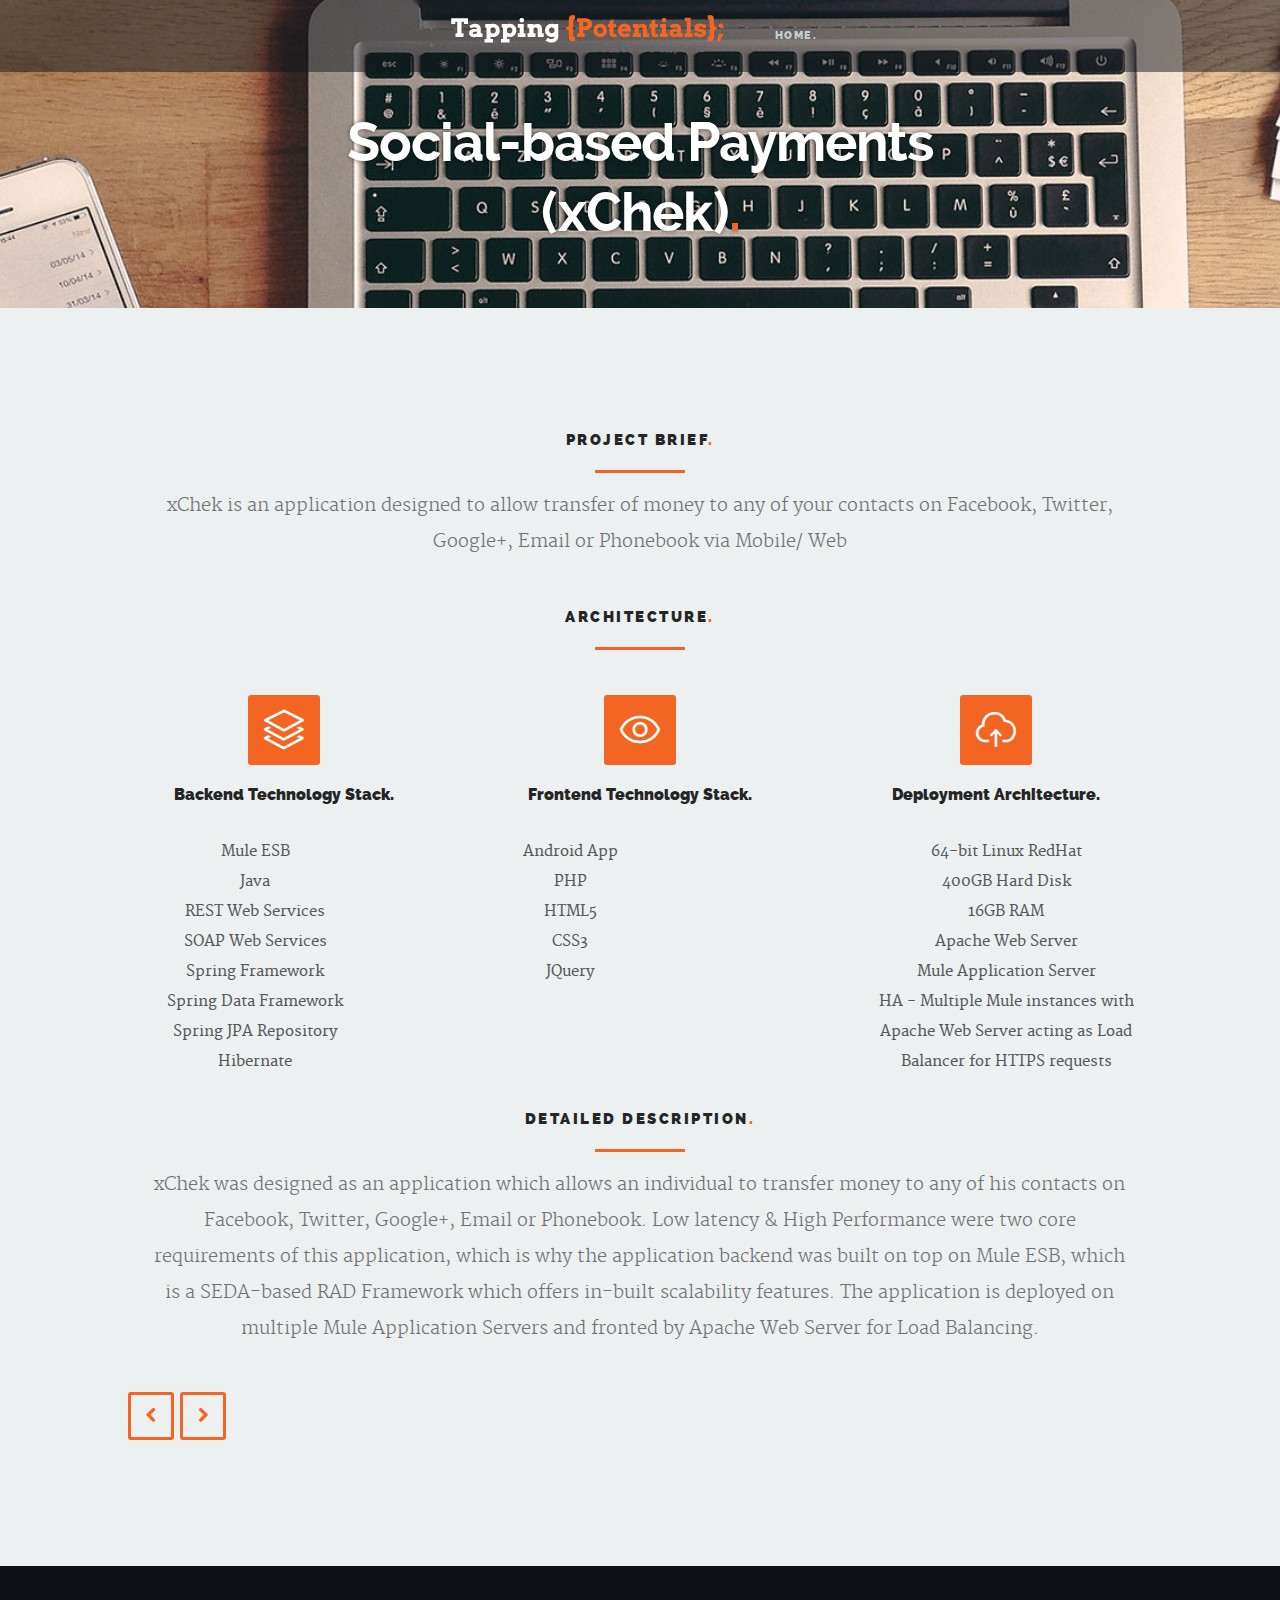
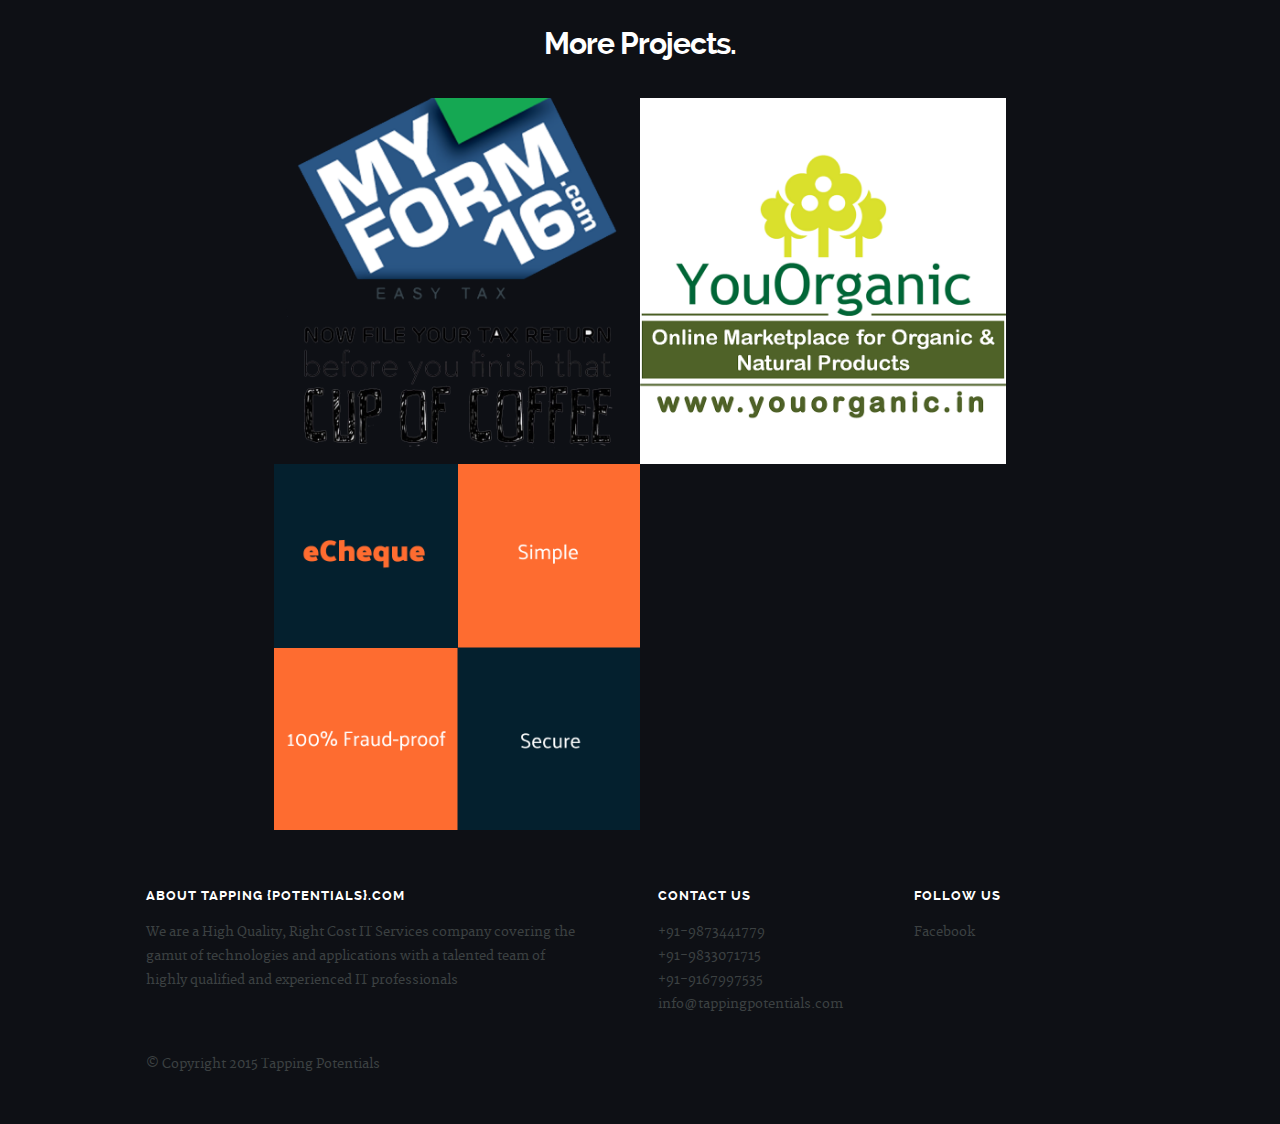
<file: portfolio-xchek.html>
<!DOCTYPE html>
<!--[if lt IE 8 ]><html class="no-js ie ie7" lang="en"> <![endif]-->
<!--[if IE 8 ]><html class="no-js ie ie8" lang="en"> <![endif]-->
<!--[if IE 9 ]><html class="no-js ie ie9" lang="en"> <![endif]-->
<!--[if (gte IE 9)|!(IE)]><!--><html class="no-js" lang="en"> <!--<![endif]-->
<head>

   <!--- Basic Page Needs
   ================================================== -->
   <meta charset="utf-8">
	<title>Portfolio - Social Payments (xChek)</title>
	<meta name="description" content="">  
	<meta name="author" content="">

   <!-- Mobile Specific Metas
   ================================================== -->
	<meta name="viewport" content="width=device-width, initial-scale=1, maximum-scale=1">

	<!-- CSS
    ================================================== -->
   <link rel="stylesheet" href="css/base.css">
	<link rel="stylesheet" href="css/main.css">
   <link rel="stylesheet" href="css/media-queries.css">         

   <!-- Script
   =================================================== -->
	<script src="js/modernizr.js"></script>

   <!-- Favicons
	=================================================== -->
	<link rel="shortcut icon" href="favicon.png" >

</head>

<body>

   <div id="top"></div>
   <div id="preloader"> 
	   <div id="status">
         <img src="images/loader.gif" height="60" width="60" alt="">
         <div class="loader">Loading...</div>
      </div>
   </div>

   <!-- Header
   =================================================== -->
   <header id="main-header">

   	<div class="row header-inner">

	      <div class="logo">
	         <a href="index.html">Tapping {Potentials}; - Portfolio</a>
	      </div>

	      <nav id="nav-wrap">         
	         
	         <a class="mobile-btn" href="#nav-wrap" title="Show navigation">
	         	<span class='menu-text'>Show Menu</span>
	         	<span class="menu-icon"></span>
	         </a>
         	<a class="mobile-btn" href="#" title="Hide navigation">
         		<span class='menu-text'>Hide Menu</span>
         		<span class="menu-icon"></span>
         	</a>         

	         <ul id="nav" class="nav">
	            <li><a href="index.html#hero">Home.</a></li>
	         </ul> 

	      </nav> <!-- /nav-wrap -->	      

	   </div> <!-- /header-inner -->

   </header>


   <!-- Page Title
   ================================================== -->
   <section id="page-title">	
   	  
		<div class="row">

			<div class="twelve columns">

				<h1>Social-based Payments (xChek)<span>.</span></h1>

			</div>			    

		</div> <!-- /row -->	   

   </section> <!-- /page-title -->

   <section id="software">

   	<div class="row section-head">

      <div class="row about-content"> 

   		<div class="twelve columns">

	         <h1>Project Brief<span>.</span></h1>

	         <hr />

	         <p>xChek is an application designed to allow transfer of money to any of your contacts on Facebook, Twitter, Google+, Email or Phonebook via Mobile/ Web
	         </p>
<br/>
	         <h1>Architecture<span>.</span></h1>

	         <hr />

		<div class="row">

      	<div class="twelve columns">

	      	<div class="service-list bgrid-third s-bgrid-half mob-bgrid-whole">

	      		<div class="bgrid">

	               <div class="icon-part">
	               	<span class="icon-layers"></span>
	               </div>

	               <h3>Backend Technology Stack.</h3>

	               <div class="service-content columns">	                  
					   <ul>
						<li>Mule ESB</li>
						<li>Java</li>
						<li>REST Web Services</li>
						<li>SOAP Web Services</li>
						<li>Spring Framework</li>
						<li>Spring Data Framework</li>
						<li>Spring JPA Repository</li>
						<li>Hibernate</li>
					</ul>
	               </div>      

	            </div> <!-- /bgrid -->

	      		<div class="bgrid">

	               <div class="icon-part">
	               	<span class="icon-eye"></span>
	               </div>

	               <h3>Frontend Technology Stack.</h3>

	               <div class="service-content columns">	                  
					   <ul>
						<li>Android App</li>
						<li>PHP</li>
						<li>HTML5</li>
						<li>CSS3</li>
						<li>JQuery</li>
					</ul>
	               </div>      

	            </div> <!-- /bgrid -->

	      		<div class="bgrid">

	               <div class="icon-part">
	               	<span class="icon-cloud-upload"></span>
	               </div>

	               <h3>Deployment Architecture.</h3>

	               <div class="service-content columns">	                  
					   <ul>
						<li>64-bit Linux RedHat</li>
						<li>400GB Hard Disk</li>
						<li>16GB RAM</li>
						<li>Apache Web Server</li>
						<li>Mule Application Server</li>
						<li>HA - Multiple Mule instances with Apache Web Server acting as Load Balancer for HTTPS requests</li>
					</ul>
	               </div>      

	            </div> <!-- /bgrid -->

			</div> <!-- /service-list -->

	      </div> <!-- /twelve -->

      </div> <!-- /row -->      

	         <h1>Detailed Description<span>.</span></h1>

	         <hr />
			 <p>xChek was designed as an application which allows an individual to transfer money to any of his contacts on Facebook, Twitter, Google+, Email or Phonebook. Low latency & High Performance were two core requirements of this application, which is why the application backend was built on top on Mule ESB, which is a SEDA-based RAD Framework which offers in-built scalability features. The application is deployed on multiple Mule Application Servers and fronted by Apache Web Server for Load Balancing.
			 </p>
         </div>

      </div>

		<div class="pagenav group">
			  <span class="prev"><a href="portfolio-youorganic.html" rel="prev" title="YouOrganic.in">Previous</a></span>
			<span class="next"><a href="portfolio-echeque.html" rel="next" title="Electronic Cheque">Next</a></span>  				   
		</div>  										   
	         
   </section> <!-- /services -->   



		<div class="row more-projects">

		   <h1 style="color: white">More Projects.</h1> 

			<div class="tab-whole nine columns centered">

	         <div id="portfolio-wrapper" class="bgrid-half tab-bgrid-halfgroup">

	            <div class="bgrid item">
	               <div class="item-wrap">

	                  <a href="portfolio-myform16.html">
                        <img src="images/portfolio/myform16.png" alt="MyForm16.com">
                        <div class="overlay">
                        	<div class="portfolio-item-meta">
          					      <h5>MyForm16.com</h5>
                              <p>Income Tax eFiling simplified</p>
          					   </div>
                        </div>                       
                     </a>

	               </div>
	          	</div> <!-- item end -->

	          	<div class="bgrid item">
	               <div class="item-wrap">

	                  <a href="portfolio-youorganic.html">
                        <img src="images/portfolio/youorganic_logo.png" alt="YouOrganic.in">                      
                        <div class="overlay">
                        	<div class="portfolio-item-meta">
          					      <h5>YouOrganic.in</h5>
                              <p>Online Marketplace for Organic & Natural Personal Care Products</p>
          					   </div>
                        </div>                        
                     </a>

	               </div>
	          	</div> <!-- /item -->

	            <div class="bgrid stack item">
	               <div class="item-wrap">

	                 <a href="portfolio-echeque.html">                        
                        <img src="images/portfolio/echeque.png" alt="Electronic Cheque">                       
                        <div class="overlay">
                        	<div class="portfolio-item-meta">
          					      <h5>Electronic Cheque</h5>
                              <p>Electronic Cheque Payment solution</p>
          					   </div>
                        </div>                        
                     </a>    

	               </div>
	         	</div> <!-- item end -->

	         </div> <!-- /portfolio-wrapper -->

	      </div> <!-- /nine -->

		</div> <!-- /more-projects --> 

   </section> <!-- /content -->  


   <!-- Footer
   ================================================== -->
   <footer>

      <div class="row">       

         <div class="six columns tab-whole footer-about">
				
				<h3>About Tapping {Potentials}.com</h3>
               
            <p>We are a High Quality, Right Cost IT Services company covering the gamut of technologies and applications with a talented team of highly qualified and experienced IT professionals
            </p>

         </div> <!-- /footer-about -->

         <div class="six columns tab-whole right-cols">

            <div class="row">

               <div class="columns">
                  <h3 class="address">Contact Us</h3>
                  <ul>
                    <li><a href="tel:9833071715">+91-9873441779</a></li>
                    <li><a href="tel:9833071715">+91-9833071715</a></li>
                    <li><a href="tel:1234567890">+91-9167997535</a></li>
                    <li><a href="mailto:info@tappingpotentials.com">info@tappingpotentials.com</a></li>
                  </ul>                  
               </div> <!-- /columns -->             

               <div class="columns last">
                  <h3 class="contact">Follow Us</h3>

                  <ul>
                     <li><a href="#">Facebook</a></li>
                  </ul>
                  
               </div> <!-- /columns --> 

            </div> <!-- /Row(nested) -->

         </div>

         <p class="copyright">&copy; Copyright 2015 Tapping Potentials</a></p>        

         <div id="go-top">
            <a class="smoothscroll" title="Back to Top" href="#hero"><span>Top</span><i class="fa fa-long-arrow-up"></i></a>
         </div>

      </div> <!-- /row -->

   </footer> <!-- /footer -->


   <!-- Java Script
   ================================================== -->
   <script src="http://ajax.googleapis.com/ajax/libs/jquery/1.10.2/jquery.min.js"></script>
   <script>window.jQuery || document.write('<script src="js/jquery-1.10.2.min.js"><\/script>')</script>
   <script type="text/javascript" src="js/jquery-migrate-1.2.1.min.js"></script>   
   <script src="js/jquery.flexslider.js"></script>
   <script src="js/jquery.fittext.js"></script>
   <script src="js/backstretch.js"></script> 
   <script src="js/waypoints.js"></script>  
   <script src="js/main.js"></script>

</body>

</html>
</file>
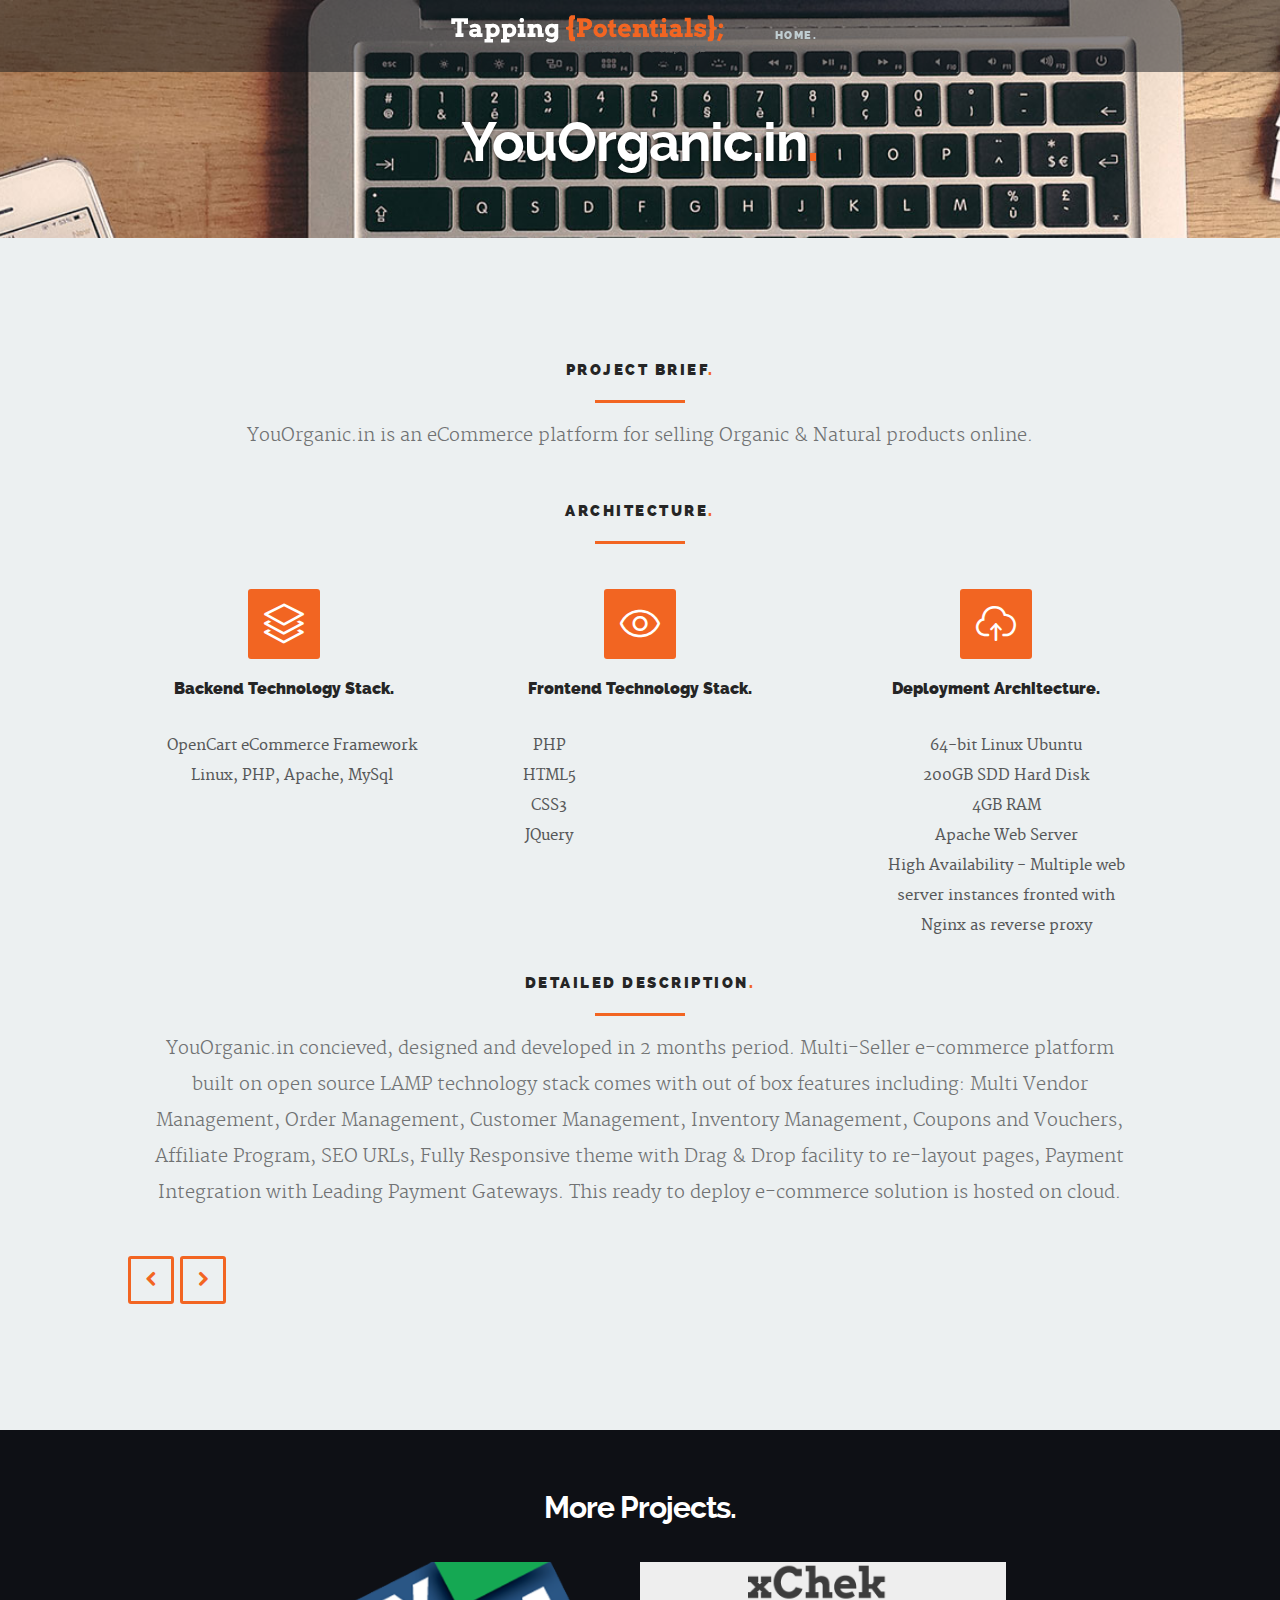
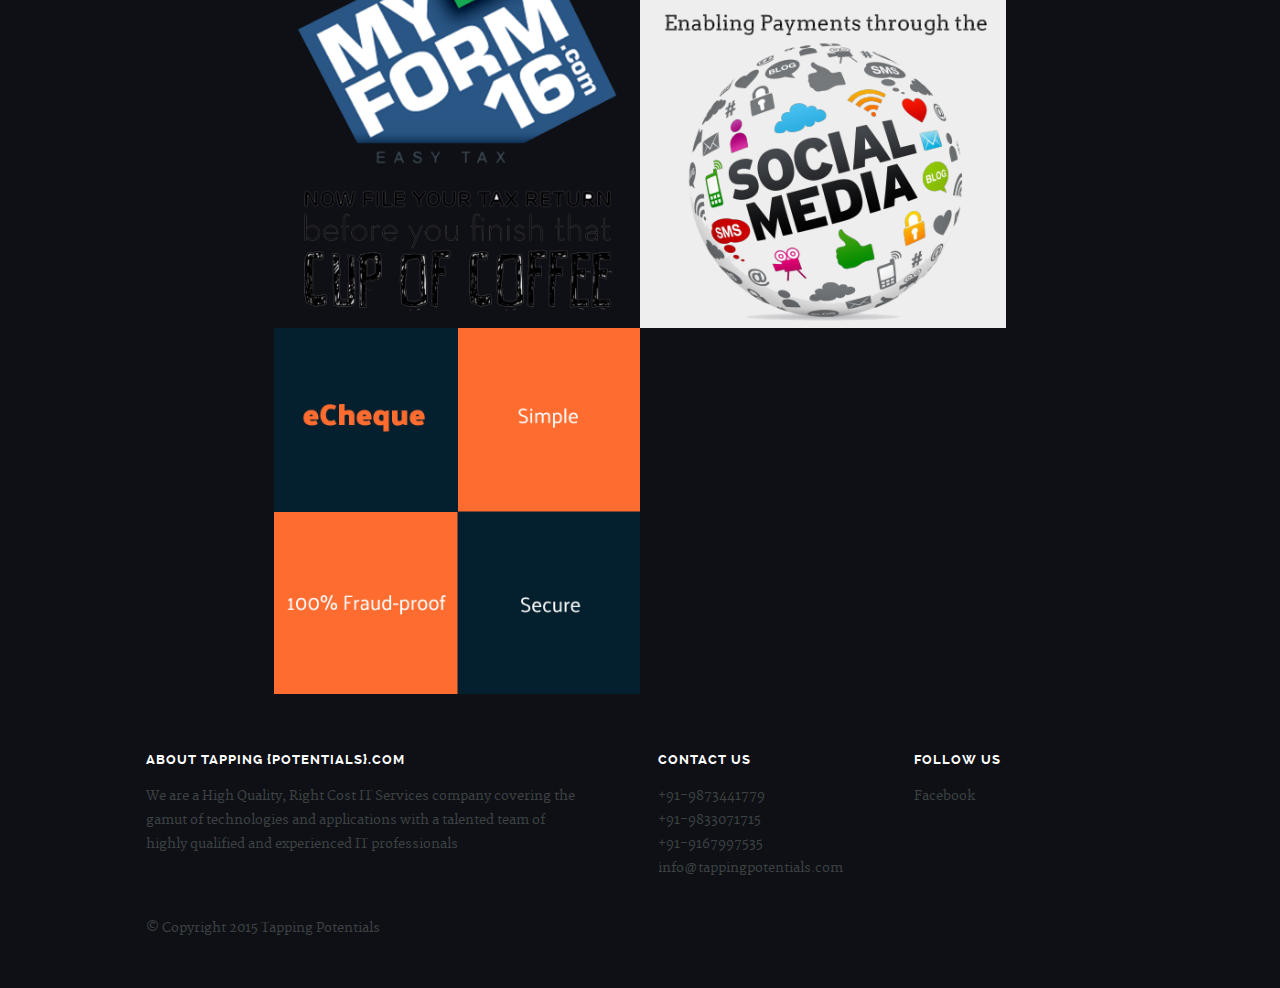
<file: portfolio-youorganic.html>
<!DOCTYPE html>
<!--[if lt IE 8 ]><html class="no-js ie ie7" lang="en"> <![endif]-->
<!--[if IE 8 ]><html class="no-js ie ie8" lang="en"> <![endif]-->
<!--[if IE 9 ]><html class="no-js ie ie9" lang="en"> <![endif]-->
<!--[if (gte IE 9)|!(IE)]><!--><html class="no-js" lang="en"> <!--<![endif]-->
<head>

   <!--- Basic Page Needs
   ================================================== -->
   <meta charset="utf-8">
	<title>Portfolio - YouOrganic.in</title>
	<meta name="description" content="">  
	<meta name="author" content="">

   <!-- Mobile Specific Metas
   ================================================== -->
	<meta name="viewport" content="width=device-width, initial-scale=1, maximum-scale=1">

	<!-- CSS
    ================================================== -->
   <link rel="stylesheet" href="css/base.css">
	<link rel="stylesheet" href="css/main.css">
   <link rel="stylesheet" href="css/media-queries.css">         

   <!-- Script
   =================================================== -->
	<script src="js/modernizr.js"></script>

   <!-- Favicons
	=================================================== -->
	<link rel="shortcut icon" href="favicon.png" >

</head>

<body>

   <div id="top"></div>
   <div id="preloader"> 
	   <div id="status">
         <img src="images/loader.gif" height="60" width="60" alt="">
         <div class="loader">Loading...</div>
      </div>
   </div>

   <!-- Header
   =================================================== -->
   <header id="main-header">

   	<div class="row header-inner">

	      <div class="logo">
	         <a href="index.html">Tapping {Potentials}; - Portfolio</a>
	      </div>

	      <nav id="nav-wrap">         
	         
	         <a class="mobile-btn" href="#nav-wrap" title="Show navigation">
	         	<span class='menu-text'>Show Menu</span>
	         	<span class="menu-icon"></span>
	         </a>
         	<a class="mobile-btn" href="#" title="Hide navigation">
         		<span class='menu-text'>Hide Menu</span>
         		<span class="menu-icon"></span>
         	</a>         

	         <ul id="nav" class="nav">
	            <li><a href="index.html#hero">Home.</a></li>
	         </ul> 

	      </nav> <!-- /nav-wrap -->	      

	   </div> <!-- /header-inner -->

   </header>


   <!-- Page Title
   ================================================== -->
   <section id="page-title">	
   	  
		<div class="row">

			<div class="twelve columns">

				<h1>YouOrganic.in<span>.</span></h1>

			</div>			    

		</div> <!-- /row -->	   

   </section> <!-- /page-title -->

   <section id="software">

   	<div class="row section-head">

      <div class="row about-content"> 

   		<div class="twelve columns">

	         <h1>Project Brief<span>.</span></h1>

	         <hr />

	         <p>YouOrganic.in is an eCommerce platform for selling Organic & Natural products online. 
					 	 
	         </p>
<br/>
	         <h1>Architecture<span>.</span></h1>

	         <hr />

		<div class="row">

      	<div class="twelve columns">

	      	<div class="service-list bgrid-third s-bgrid-half mob-bgrid-whole">

	      		<div class="bgrid">

	               <div class="icon-part">
	               	<span class="icon-layers"></span>
	               </div>

	               <h3>Backend Technology Stack.</h3>

	               <div class="service-content columns">	                  
					   <ul>
						<li>OpenCart eCommerce Framework</li>
						<li>Linux, PHP, Apache, MySql</li>
						<Li></li>
					</ul>
	               </div>      

	            </div> <!-- /bgrid -->

	      		<div class="bgrid">

	               <div class="icon-part">
	               	<span class="icon-eye"></span>
	               </div>

	               <h3>Frontend Technology Stack.</h3>

	               <div class="service-content columns">	                  
					   <ul>
						<li>PHP</li>
						<li>HTML5</li>
						<li>CSS3</li>
						<li>JQuery</li>
					</ul>
	               </div>      

	            </div> <!-- /bgrid -->

	      		<div class="bgrid">

	               <div class="icon-part">
	               	<span class="icon-cloud-upload"></span>
	               </div>

	               <h3>Deployment Architecture.</h3>

	               <div class="service-content columns">	                  
					   <ul>
						<li>64-bit Linux Ubuntu</li>
						<li>200GB SDD Hard Disk</li>
						<li>4GB RAM</li>
						<li>Apache Web Server</li>
						<li>High Availability - Multiple web server instances fronted with Nginx as reverse proxy</li>
					</ul>
	               </div>      

	            </div> <!-- /bgrid -->

			</div> <!-- /service-list -->

	      </div> <!-- /twelve -->

      </div> <!-- /row -->      

	         <h1>Detailed Description<span>.</span></h1>

	         <hr />
			 <p> YouOrganic.in concieved, designed and developed in 2 months period. Multi-Seller e-commerce platform built on open source LAMP technology stack comes with out of box features including:
			 Multi Vendor Management,
			 Order Management,
			 Customer Management,
			 Inventory Management,
			 Coupons and Vouchers,
			 Affiliate Program,
			 SEO URLs,
			 Fully Responsive theme with Drag & Drop facility to re-layout pages,
			 Payment Integration with Leading Payment Gateways.
			 This ready to deploy e-commerce solution is hosted on cloud.
			 </p>
      </div>

      </div>

		<div class="pagenav group">
			  <span class="prev"><a href="portfolio-myform16.html" rel="prev" title="MyForm16.com">Previous</a></span>
			<span class="next"><a href="portfolio-xchek.html" rel="next" title="xChek">Next</a></span>  				   
		</div>  										   
	         
   </section> <!-- /services -->   



		<div class="row more-projects">

		   <h1 style="color: white">More Projects.</h1> 

			<div class="tab-whole nine columns centered">

	         <div id="portfolio-wrapper" class="bgrid-half tab-bgrid-halfgroup">

	          	<div class="bgrid item">
	               <div class="item-wrap">

	                  <a href="portfolio-myform16.html">
                        <img src="images/portfolio/myform16.png" alt="YouOrganic.in">                      
                        <div class="overlay">
                        	<div class="portfolio-item-meta">
          					      <h5>MyForm16.com</h5>
                              <p>Income Tax eFiling simplified</p>
          					   </div>
                        </div>                        
                     </a>

	               </div>
	          	</div> <!-- /item -->

	            <div class="bgrid item">
	               <div class="item-wrap">

	                  <a href="portfolio-xchek.html">
                        <img src="images/portfolio/xchek.png" alt="xChek">
                        <div class="overlay">
                        	<div class="portfolio-item-meta">
          					      <h5>xChek</h5>
                              <p>ePayments through Social Media</p>
          					   </div>
                        </div>                       
                     </a>

	               </div>
	          	</div> <!-- item end -->

	            <div class="bgrid stack item">
	               <div class="item-wrap">

	                 <a href="portfolio-echeque.html">                        
                        <img src="images/portfolio/echeque.png" alt="Judah">                       
                        <div class="overlay">
                        	<div class="portfolio-item-meta">
          					      <h5>Electronic Cheque</h5>
                              <p>Electronic Cheque Payment solution</p>
          					   </div>
                        </div>                        
                     </a>    

	               </div>
	         	</div> <!-- item end -->

	         </div> <!-- /portfolio-wrapper -->

	      </div> <!-- /nine -->

		</div> <!-- /more-projects --> 

   </section> <!-- /content -->  


   <!-- Footer
   ================================================== -->
   <footer>

      <div class="row">       

         <div class="six columns tab-whole footer-about">
				
				<h3>About Tapping {Potentials}.com</h3>
               
            <p>We are a High Quality, Right Cost IT Services company covering the gamut of technologies and applications with a talented team of highly qualified and experienced IT professionals
            </p>

         </div> <!-- /footer-about -->

         <div class="six columns tab-whole right-cols">

            <div class="row">

               <div class="columns">
                  <h3 class="address">Contact Us</h3>
                  <ul>
                    <li><a href="tel:9833071715">+91-9873441779</a></li>
                    <li><a href="tel:9833071715">+91-9833071715</a></li>
                    <li><a href="tel:1234567890">+91-9167997535</a></li>
                    <li><a href="mailto:info@tappingpotentials.com">info@tappingpotentials.com</a></li>
                  </ul>                  
               </div> <!-- /columns -->             

               <div class="columns last">
                  <h3 class="contact">Follow Us</h3>

                  <ul>
                     <li><a href="#">Facebook</a></li>
                  </ul>
                  
               </div> <!-- /columns --> 

            </div> <!-- /Row(nested) -->

         </div>

         <p class="copyright">&copy; Copyright 2015 Tapping Potentials</a></p>        

         <div id="go-top">
            <a class="smoothscroll" title="Back to Top" href="#hero"><span>Top</span><i class="fa fa-long-arrow-up"></i></a>
         </div>

      </div> <!-- /row -->

   </footer> <!-- /footer -->


   <!-- Java Script
   ================================================== -->
   <script src="http://ajax.googleapis.com/ajax/libs/jquery/1.10.2/jquery.min.js"></script>
   <script>window.jQuery || document.write('<script src="js/jquery-1.10.2.min.js"><\/script>')</script>
   <script type="text/javascript" src="js/jquery-migrate-1.2.1.min.js"></script>   
   <script src="js/jquery.flexslider.js"></script>
   <script src="js/jquery.fittext.js"></script>
   <script src="js/backstretch.js"></script> 
   <script src="js/waypoints.js"></script>  
   <script src="js/main.js"></script>

</body>

</html>
</file>
<file: css/base.css>
/* =================================================================== */
/* 
/*  Puremedia v1.0 Base Stylesheet
/*  url:styleshout.com
/*  10-09-2014
/*
/*  ------------------------------------------------------------------ 
  
    TOC: 
    a. Reset
    b. Basic Setup Styles
    c. Typography  
    d. Media
    e. Grid
    f. MISC
  
/* =================================================================== */

/* 
/* a. Reset - normalize.css v3.0.1 | MIT License | git.io/normalize
/* =================================================================== */
html {
	font-family: sans-serif;
	-ms-text-size-adjust: 100%;
	-webkit-text-size-adjust: 100%;
}
body {
	margin: 0;
}
article, aside, details, figcaption, figure, footer, header, hgroup, main, nav, section, summary {
	display: block;
}
audio, canvas, progress, video {
	display: inline-block;
	vertical-align: baseline;
}
audio:not([controls]) {
	display: none;
	height: 0;
}
[hidden], template {
	display: none;
}
a {
	background: transparent;
}
a:active, a:hover {
	outline: 0;
}
abbr[title] {
	border-bottom: 1px dotted;
}
b, strong {
	font-weight: bold;
}
dfn {
	font-style: italic;
}
h1 {
	font-size: 2em;
	margin: 0.67em 0;
}
mark {
	background: #ff0;
	color: #000;
}
small {
	font-size: 80%;
}
sub, sup {
	font-size: 75%;
	line-height: 0;
	position: relative;
	vertical-align: baseline;
}
sup {
	top: -0.5em;
}
sub {
	bottom: -0.25em;
}
img {
	border: 0;
}
svg:not(:root) {
	overflow: hidden;
}
figure {
	margin: 1em 40px;
}
hr {
	-moz-box-sizing: content-box;
	box-sizing: content-box;
	height: 0;
}
pre {
	overflow: auto;
}
code, kbd, pre, samp {
	font-family: monospace, monospace;
	font-size: 1em;
}
button, input, optgroup, select, textarea {
	color: inherit;
	font: inherit;
	margin: 0;
}
button {
	overflow: visible;
}
button, select {
	text-transform: none;
}
button, html input[type="button"], input[type="reset"], input[type="submit"] {
	-webkit-appearance: button;
	cursor: pointer;
}
button[disabled], html input[disabled] {
	cursor: default;
}
button::-moz-focus-inner, input::-moz-focus-inner {
	border: 0;
	padding: 0;
}
input {
	line-height: normal;
}
input[type="checkbox"], input[type="radio"] {
	box-sizing: border-box;
	padding: 0;
}
input[type="number"]::-webkit-inner-spin-button, input[type="number"]::-webkit-outer-spin-button {
	height: auto;
}
input[type="search"] {
	-webkit-appearance: textfield;
	-moz-box-sizing: content-box;
	-webkit-box-sizing: content-box;
	box-sizing: content-box;
}
input[type="search"]::-webkit-search-cancel-button, input[type="search"]::-webkit-search-decoration {
	-webkit-appearance: none;
}
fieldset {
	border: 1px solid #c0c0c0;
	margin: 0 2px;
	padding: 0.35em 0.625em 0.75em;
}
legend {
	border: 0;
	padding: 0;
}
textarea {
	overflow: auto;
}
optgroup {
	font-weight: bold;
}
table {
	border-collapse: collapse;
	border-spacing: 0;
}
td, th {
	padding: 0;
}

/* 
/* b. Basic Setup Styles - Top Elements
/* =================================================================== */
*, *:before, *:after {
	-webkit-box-sizing: border-box;
	-moz-box-sizing: border-box;
	box-sizing: border-box;
}
html {
	-webkit-font-smoothing: antialiased;
	-moz-osx-font-smoothing: grayscale;
	font-size: 62.5%;
}
body {
	font-weight: normal;
	line-height: 1;
	text-rendering: optimizeLegibility;
}

/* 
/* c. Typography
====================================================================== */
div, dl, dt, dd, ul, ol, li, h1, h2, h3, h4, h5, h6, pre, form, p, blockquote, th, td {
	margin: 0;
	padding: 0;
}
h1, h2, h3, h4, h5, h6 {
	text-rendering: optimizeLegibility;
	line-height: 1.2;
}
hr {
	border: solid #ddd;
	border-width: 1px 0 0;
	clear: both;
	margin: 11px 0 24px;
	height: 0;
}
em, i {
	font-style: italic;
	line-height: inherit;
}
strong, b {
	font-weight: bold;
	line-height: inherit;
}
small {
	font-size: 60%;
	line-height: inherit;
}
ul {
	list-style: none;
}
ol {
	list-style: decimal;
}
ol, ul.square, ul.circle, ul.disc {
	margin-left: 17px;
}
ul.square {
	list-style: square;
}
ul.circle {
	list-style: circle;
}
ul.disc {
	list-style: disc;
}
ul li {
	padding-left: 4px;
}
ul ul, ul ol, ol ol, ol ul {
	margin: 3px 0 3px 17px;
}

/* links
---------------------------------------------------------------------- */
a {
	text-decoration: none;
	line-height: inherit;
}
a img {
	border: none;
}
a:focus {
	outline: none;
}
p a, p a:visited {
	line-height: inherit;
}

/* 
/* d. Media
/* =================================================================== */
img, video, embed, object {
	max-width: 100%;
	height: auto;
}
object, embed {
	height: 100%;
}
img {
	-ms-interpolation-mode: bicubic;
}

/* 
/* e. Grid
===================================================================== */
.row {
	width: 94%;
	max-width: 1024px;
	margin: 0 auto;
}
.ie8 .row {
	width: 1024px;
}
.narrow .row {
	max-width: 980px;
}
.row .row {
	width: auto;
	max-width: none;
	margin-left: -18px;
	margin-right: -18px;
}
.row:before, .row:after {
	content: "";
	display: table;
}
.row:after {
	clear: both;
}
.column, .columns, .bgrid {
	position: relative;
	padding: 0 18px;
	min-height: 1px;
	float: left;
}
.column.centered, .columns.centered {
	float: none;
	margin: 0 auto;
}
.row.collapsed > .column, .row.collapsed > .columns, .column.collapsed, .columns.collapsed {
	padding: 0;
}
[class*="column"] + [class*="column"]:last-child {
	float: right;
}
[class*="column"] + [class*="column"].end {
	float: right;
}
.one, .row .one {
	width: 8.33333%;
}
.two, .row .two {
	width: 16.66667%;
}
.three, .row .three {
	width: 25%;
}
.four, .row .four {
	width: 33.33333%;
}
.five, .row .five {
	width: 41.66667%;
}
.six, .row .six {
	width: 50%;
}
.seven, .row .seven {
	width: 58.33333%;
}
.eight, .row .eight {
	width: 66.66667%;
}
.nine, .row .nine {
	width: 75%;
}
.ten .row .ten {
	width: 83.33333%;
}
.eleven, .row .eleven {
	width: 91.66667%;
}
.twelve, .row .twelve {
	width: 100%;
}

/* tablets
--------------------------------------------------------------- */
@media screen and (max-width:768px) {
	.row {
		width: auto;
		padding-left: 30px;
		padding-right: 30px;
	}
	.row .row {
		padding-left: 0;
		padding-right: 0;
		margin-left: -15px;
		margin-right: -15px;
	}
	.column, .columns {
		padding: 0 15px;
	}
	.tab-fourth, .row .tab-fourth {
		width: 25%;
	}
	.tab-third, .row .tab-third {
		width: 33.33333%;
	}
	.tab-half, .row .tab-half {
		width: 50%;
	}
	.tab-2thirds, .row .tab-2thirds {
		width: 66.66667%;
	}
	.tab-3fourths, .row .tab-3fourths {
		width: 75%;
	}
	.tab-whole, .row .tab-whole {
		width: 100%;
	}
}

/* mobile
--------------------------------------------------------------- */
@media screen and (max-width:600px) {
	.row {
		padding-left: 25px;
		padding-right: 25px;
	}
	.row .row {
		margin-left: -10px;
		margin-right: -10px;
	}
	.column, .columns {
		padding: 0 10px;
	}
	.mob-fourth, .row .mob-fourth {
		width: 25%;
	}
	.mob-half, .row .mob-half {
		width: 50%;
	}
	.mob-3fourths, .row .mob-3fourths {
		width: 75%;
	}
	.mob-whole, .row .mob-whole {
		width: 100%;
	}
}

/* small mobile devices
--------------------------------------------------------------- */
@media screen and (max-width:400px) {
	.row {
		padding-left: 30px;
		padding-right: 30px;
	}
	.row .row {
		padding-left: 0;
		padding-right: 0;
		margin-left: 0;
		margin-right: 0;
	}
	.column, .columns {
		width: auto !important;
		float: none !important;
		margin-left: 0;
		margin-right: 0;
		clear: both;
		padding: 0;
	}
	[class*="column"] + [class*="column"]:last-child {
		float: none;
	}
}

/* larger screens
--------------------------------------------------------------- */
@media screen and (min-width:1200px) {
	.wide .wrap {
		max-width: 1180px;
	}
}


/* block grids
--------------------------------------------------------------- */
.bgrid-sixth .bgrid {
	width: 16.66667%;
}
.bgrid-fourth .bgrid {
	width: 25%;
}
.bgrid-third .bgrid {
	width: 33.33333%;
}
.bgrid-half .bgrid {
	width: 50%;
}
.bgrid {
	padding: 0;
}

/* Clearing for block grid columns. Allows columns with
different heights to align properly. */
.first {
	clear: both;
}

/* first column in large(default) screen - for IE8 */
.bgrid-sixth .bgrid:nth-child(6n+1), .bgrid-fourth .bgrid:nth-child(4n+1), .bgrid-third .bgrid:nth-child(3n+1), .bgrid-half .bgrid:nth-child(2n+1) {
	clear: both;
}

/* smaller screens */
@media screen and (max-width:900px) {
	/* block grids for small screens */
	.s-bgrid-sixth .bgrid {
		width: 16.66667%;
	}
	.s-bgrid-fourth .bgrid {
		width: 25%;
	}
	.s-bgrid-third .bgrid {
		width: 33.33333%;
	}
	.s-bgrid-half .bgrid {
		width: 50%;
	}
	.s-bgrid-whole .bgrid {
		width: 100%;
		clear: both;
	}
	.first, [class*="bgrid-"] .bgrid:nth-child(n) {
		clear: none;
	}
	.s-bgrid-sixth .bgrid:nth-child(6n+1), .s-bgrid-fourth .bgrid:nth-child(4n+1), .s-bgrid-third .bgrid:nth-child(3n+1), .s-bgrid-half .bgrid:nth-child(2n+1) {
		clear: both;
	}
}

/* tablets */
@media screen and (max-width:768px) {
	.tab-bgrid-sixth .bgrid {
		width: 16.66667%;
	}
	.tab-bgrid-fourth .bgrid {
		width: 25%;
	}
	.tab-bgrid-third .bgrid {
		width: 33.33333%;
	}
	.tab-bgrid-half .bgrid {
		width: 50%;
	}
	.tab-bgrid-whole .bgrid {
		width: 100%;
		clear: both;
	}
	.first, [class*="tab-bgrid-"] .bgrid:nth-child(n) {
		clear: none;
	}
	.tab-bgrid-sixth .bgrid:nth-child(6n+1), .tab-bgrid-fourth .bgrid:nth-child(4n+1), .tab-bgrid-third .bgrid:nth-child(3n+1), .tab-bgrid-half .bgrid:nth-child(2n+1) {
		clear: both;
	}
}

/* mobile devices */
@media screen and (max-width:600px) {
	.mob-bgrid-sixth .bgrid {
		width: 16.66667%;
	}
	.mob-bgrid-fourth .bgrid {
		width: 25%;
	}
	.mob-bgrid-third .bgrid {
		width: 33.33333%;
	}
	.mob-bgrid-half .bgrid {
		width: 50%;
	}
	.mob-bgrid-whole .bgrid {
		width: 100%;
		clear: both;
	}
	.first, [class*="mob-bgrid-"] .bgrid:nth-child(n) {
		clear: none;
	}
	.mob-bgrid-sixth .bgrid:nth-child(6n+1), .mob-bgrid-fourth .bgrid:nth-child(4n+1), .mob-bgrid-third .bgrid:nth-child(3n+1), .mob-bgrid-half .bgrid:nth-child(2n+1) {
		clear: both;
	}
}

/* stack on small mobile devices */
@media screen and (max-width:400px) {
	.stack .bgrid {
		width: auto !important;
		float: none !important;
		margin-left: 0;
		margin-right: 0;
		clear: both;
	}
}

/* 
/* f. MISC
===================================================================== */

/* Clearing - (http://nicolasgallagher.com/micro-clearfix-hack/
--------------------------------------------------------------------- */
.group:before, .group:after {
	content: "";
	display: table;
}
.group:after {
	clear: both;
}

/* Misc Helper Styles
--------------------------------------------------------------------- */
.hidden {
	display: none;
}
.remove-bottom {
	margin-bottom: 0;
}
.half-bottom {
	margin-bottom: 15px !important;
}
.add-bottom {
	margin-bottom: 30px !important;
}
.no-border {
	border: none;
}
.text-center {
	text-align: center;
}
.text-left {
	text-align: left;
}
.text-right {
	text-align: right;
}
.pull-left {
	float: left;
}
.pull-right {
	float: right;
}
.align-center {
	margin-left: auto;
	margin-right: auto;
	text-align: center;
}
</file>
<file: css/main.css>
/* =================================================================== */
/* 
/*  Puremedia v1.0 Main Stylesheet
/*  url:styleshout.com
/*  10-10-2014
/*
/*  ------------------------------------------------------------------ 

    TOC: 
    a. Webfonts and Iconfonts
    b. Document Setup
    c. Forms  
    d. Preloader
    e. Buttons
    f. Other Components
    g. Header Styles
    h. Content Styles
    i. Footer Styles
    j. Common and shared styles
    k. Hero Section
    l. Portfolio Section
    m. Services Section
    n. About Section
    o. Journal Section
    p. Contact Section
    q. Blog Entry
    r. Portfolio Entry

/* =================================================================== */

/* 
/* a. Webfonts and Iconfonts
/* =================================================================== */
@import url("fonts.css");
@import url("font-awesome/css/font-awesome.min.css");
@import url("simple-line-icons/simple-line-icons.css");

/* 
/* b. Document Setup
/* =================================================================== */

/* Body
---------------------------------------------------------------------- */
body {
	background: #0e1015;
	font: 15px/30px "merriweather-regular", serif;
	font-weight: normal;
	color: #575859;
}

/* Links
---------------------------------------------------------------------- */
a, a:visited {
	color: #f26522;
	-moz-transition: all 0.3s ease-in-out;
	-o-transition: all 0.3s ease-in-out;
	-webkit-transition: all 0.3s ease-in-out;
	-ms-transition: all 0.3s ease-in-out;
	transition: all 0.3s ease-in-out;
}
a:hover, a:focus {
	color: black;
}

/* Typography
--------------------------------------------------------------------- */
h1, h2, h3, h4, h5, h6 {
	font-family: "raleway-bold", sans-serif;
	color: #252525;
	font-style: normal;
	text-rendering: optimizeLegibility;
	margin: 18px 0 15px;
}
h1 a, h2 a, h3 a, h4 a, h5 a, h6 a {
	font-weight: inherit;
}
h1 {
	font-size: 30px;
	line-height: 36px;
	margin-top: 0;
	letter-spacing: -1px;
}
h2 {
	font-size: 24px;
	line-height: 30px;
}
h3 {
	font-size: 20px;
	line-height: 30px;
}
h4 {
	font-size: 17px;
	line-height: 30px;
}
h5 {
	font-size: 14px;
	line-height: 30px;
	margin-top: 15px;
	text-transform: uppercase;
	letter-spacing: 1px;
}
h6 {
	font-size: 13px;
	line-height: 30px;
	margin-top: 15px;
	text-transform: uppercase;
	letter-spacing: 1px;
}
p {
	margin: 15px 0 15px 0;
}
p img {
	margin: 0;
}
p.lead {
	font: 17px/33px "merriweather-light", serif;
	color: #707273;
}
em {
	font: 15px/30px "merriweather-italic", serif;
	font-style: normal;
}
strong, b {
	font: 15px/30px "merriweather-bold", serif;
	font-weight: normal;
}
small {
	font-size: 11px;
	line-height: inherit;
}
blockquote {
	margin: 18px 0px;
	padding-left: 40px;
	position: relative;
}
blockquote:before {
	content: "\201C";
	opacity: 0.45;
	font-size: 80px;
	line-height: 0px;
	margin: 0;
	font-family: arial, sans-serif;
	position: absolute;
	top: 30px;
	left: 0;
}
blockquote p {
	font-family: georgia, serif;
	font-style: italic;
	padding: 0;
	font-size: 18px;
	line-height: 30px;
}
blockquote cite {
	display: block;
	font-size: 12px;
	font-style: normal;
	line-height: 18px;
}
blockquote cite:before {
	content: "\2014 \0020";
}
blockquote cite a, blockquote cite a:visited {
	color: #707273;
	border: none;
}
abbr {
	font-family: "merriweather-bold", serif;
	font-variant: small-caps;
	text-transform: lowercase;
	letter-spacing: .5px;
	color: #7d7e80;
}
pre, code {
	font-family: Consolas, "Andale Mono", Courier, "Courier New", monospace;
}
pre {
	white-space: pre;
	white-space: pre-wrap;
	word-wrap: break-word;
}
code {
	padding: 3px;
	background: #ecf0f1;
	color: #707273;
	border-radius: 3px;
}
del {
	text-decoration: line-through;
}
abbr[title], dfn[title] {
	border-bottom: 1px dotted;
	cursor: help;
}
mark {
	background: #FFF49B;
	color: #000;
}
hr {
	border: solid white;
	border-width: 1px 0 0;
	clear: both;
	margin: 23px 0 12px;
	height: 0;
}

/* Lists
--------------------------------------------------------------------- */
ul, ol {
	margin-top: 15px;
	margin-bottom: 15px;
}
ul {
	list-style: none;
	margin-left: 17px;
}
dl {
	margin: 0 0 15px 0;
}
dt {
	margin: 0;
	color: #f26522;
}
dd {
	margin: 0 0 0 20px;
}

/* Floated Image
--------------------------------------------------------------------- */
img.pull-right {
	margin: 12px 0px 0px 18px;
}
img.pull-left {
	margin: 12px 18px 0px 0px;
}

/* 
/* c. Forms
/* =================================================================== */
form {
	margin-bottom: 24px;
}
fieldset {
	margin: 0 0 24px 0;
	padding: 0;
	border: none;
}
input, button {
	-webkit-font-smoothing: antialiased;
}
input[type="text"], 
input[type="password"], 
input[type="email"], 
textarea, 
select {
	display: block;
	padding: 12px 15px;
	margin: 0 0 12px 0;
	border: 0;
	outline: none;
	vertical-align: middle;
	color: #a3a4a6;
	font-family: "raleway-regular", sans-serif;
	font-size: 14px;
	line-height: 24px;
	border-radius: 3px;
	max-width: 100%;
	background: transparent;
	border: 3px solid #a9aaab;
}
textarea {
	min-height: 162px;
}
input[type="text"]:focus, 
input[type="password"]:focus, 
input[type="email"]:focus, 
textarea:focus {
	background: white;
}
label, legend {
	font: 15px/30px "raleway-bold", sans-serif;
	margin: 12px 0;
	color: #252525;
	display: block;
}
label span, legend span {
	color: #575859;
	font: 15px/30px "merriweather-bold", serif;
}
input[type="checkbox"], input[type="radio"] {
	font-size: 15px;
	color: #575859;
}
input[type="checkbox"] {
	display: inline;
}

/* 
/* d. Preloader
/* =================================================================== */
#preloader {
	position: fixed;
	top: 0;
	left: 0;
	right: 0;
	bottom: 0;
	background: #12151b;
	z-index: 99999;
	height: 100%;
}
.no-js #preloader {
	display: none;
}

#status {
	position: absolute;
	left: 50%;
	top: 50%;
	width: 60px;
	height: 60px;
	margin: -30px 0 0 -30px;
	padding: 0;
}
#status img {
	display: none;
}

.loader {
	margin: 0 auto;
	font-size: 10px;
	position: relative;
	text-indent: -9999em;
	border-top: 1.1em solid rgba(255, 255, 255, 0.2);
	border-right: 1.1em solid rgba(255, 255, 255, 0.2);
	border-bottom: 1.1em solid rgba(255, 255, 255, 0.2);
	border-left: 1.1em solid #f26522;
	-webkit-animation: load 1.1s infinite linear;
	animation: load 1.1s infinite linear;
}
.loader, .loader:after {
	border-radius: 50%;
	width: 60px;
	height: 60px;
}
@-webkit-keyframes load {
	0% {
		-webkit-transform: rotate(0deg);
		transform: rotate(0deg);
	}
	100% {
		-webkit-transform: rotate(360deg);
		transform: rotate(360deg);
	}
}
@keyframes load {
	0% {
		-webkit-transform: rotate(0deg);
		transform: rotate(0deg);
	}
	100% {
		-webkit-transform: rotate(360deg);
		transform: rotate(360deg);
	}
}

/* for ie8 */
.ie8 #status img {
	display: block;
}
.ie8 .loader {
	display: none;
}


/* 
/* e. Buttons
/* =================================================================== */
.button, 
.button:visited, 
button, 
input[type="submit"], 
input[type="reset"], 
input[type="button"] {
	display: inline-block;
	font: 15px/30px "raleway-bold", sans-serif;
	padding: 9px 16px;
	margin: 0 3px 6px 0;
	background: #818fab;
	color: white;
	text-decoration: none;
	cursor: pointer;
	height: auto;
	text-align: center;
	border: none;
	border-radius: 3px;
	-webkit-appearance: none;
	-webkit-font-smoothing: inherit;	
	-moz-transition: all 0.3s ease-in-out;
	-o-transition: all 0.3s ease-in-out;
	-webkit-transition: all 0.3s ease-in-out;
	-ms-transition: all 0.3s ease-in-out;
	transition: all 0.3s ease-in-out;
}
.button:hover, 
button:hover, 
input[type="submit"]:hover, 
input[type="reset"]:hover, 
input[type="button"]:hover {
	background: #647495;
	color: white;
}
.button.primary, button.primary {
	background: #f26522;
}
.button.primary:hover, button.primary:hover {
	background: #e3520d;
}
button.medium, .button.medium {
	font: 15px/30px "raleway-bold", sans-serif;
	padding: 12px 18px !important;
}
button.large, .button.large {
	font: 15px/30px "raleway-bold", sans-serif;
	padding: 15px 20px !important;
}
button.round, .button.round {
	padding-left: 20px !important;
	padding-right: 20px !important;
	border-radius: 1000px;
	background-clip: padding-box;
}
button.stroke, .button.stroke {
	background: transparent !important;
	border: 3px solid transparent;
}
button.full-width, .button.full-width {
	width: 100%;
	margin-right: 0;
}

.button.pink {
	background: #ffadcb;
}
.button.pink:hover {
	background: #ff94bb;
}
.button.blue {
	background: #72bbf0;
}
.button.blue:hover {
	background: #5bb0ee;
}
.button.black {
	background: #2e3236;
}
.button.black:hover {
	background: #222528;
}
.button.yellow {
	background: #ffd900;
}
.button.yellow:hover {
	background: #f0cc00;
}
.button.red {
	background: #ff6163;
}
.button.red:hover {
	background: #ff474a;
}
.button.green {
	background: #9bc724;
}
.button.green:hover {
	background: #8ab120;
}
.button.grey {
	background: #8d8e91;
}
.button.grey:hover {
	background: #808184;
}
.button.purple {
	background: #b482c9;
}
.button.purple:hover {
	background: #a970c1;
}
.button.orange {
	background: #f5731c;
}
.button.orange:hover {
	background-color: #ed650a;
}
.button.stroke.pink {
	border-color: #ffadcb;
	color: #ffadcb;
}
.button.stroke.pink:hover {
	background: #ffadcb !important;
	color: #fff;
}
.button.stroke.blue {
	border-color: #72bbf0;
	color: #72bbf0;
}
.button.stroke.blue:hover {
	background: #72bbf0 !important;
	color: #fff;
}
.button.stroke.black {
	border-color: #2e3236;
	color: #2e3236;
}
.button.stroke.black:hover {
	background: #2e3236 !important;
	color: #fff;
}
.button.stroke.yellow {
	border-color: #ffd900;
	color: #ffd900;
}
.button.stroke.yellow:hover {
	background: #ffd900 !important;
	color: #fff;
}
.button.stroke.red {
	border-color: #ff6163;
	color: #ff6163;
}
.button.stroke.red:hover {
	background: #ff6163 !important;
	color: #fff;
}
.button.stroke.green {
	border-color: #9bc724;
	color: #9bc724;
}
.button.stroke.green:hover {
	background: #9bc724 !important;
	color: #fff;
}
.button.stroke.grey {
	border-color: #8d8e91;
	color: #8d8e91;
}
.button.stroke.grey:hover {
	background: #8d8e91 !important;
	color: #fff;
}
.button.stroke.purple {
	border-color: #b482c9;
	color: #b482c9;
}
.button.stroke.purple:hover {
	background: #b482c9 !important;
	color: #fff;
}
.button.stroke.orange {
	border-color: #f5731c;
	color: #f5731c;
}
.button.stroke.orange:hover {
	background: #f5731c !important;
	color: #fff;
}
button::-moz-focus-inner, input::-moz-focus-inner {
	border: 0;
	padding: 0;
}


/* 
/* f. Other Components
/* ================================================================== */

/* Alert Boxes
/* ------------------------------------------------------------------ */
.alert-box {
	padding: 21px 40px 21px 30px;
	position: relative;
	margin-bottom: 24px;
	border-radius: 3px;
	background-clip: padding-box;
	font-family: "raleway-semibold", sans-serif;
}
.error {
	background-color: #ffd1d2;
	color: #e65153;
}
.success {
	background-color: #c8e675;
	color: #758c36;
}
.info {
	background-color: #d7ecfb;
	color: #4a95cc;
}
.notice {
	background-color: #fff099;
	color: #c16527;
}
.close {
	position: absolute;
	right: 18px;
	top: 18px;
	cursor: pointer;
}

/* Drop Cap
/* ------------------------------------------------------------------ */
.drop-cap:first-letter {
	float: left;
	margin: 0;
	padding: 14px 6px 0 0;
	font-size: 84px;
	font-family: "raleway-bold", sans-serif;
	line-height: 60px;
	text-indent: 0;
	background: transparent;
	color: inherit;
}

/* Line Definition Style Markup
/* ------------------------------------------------------------------ */
.lining dt, .lining dd {
	display: inline;
	margin: 0;
}
.lining dt + dt:before, .lining dd + dt:before {
	content: "\A";
	white-space: pre;
}
.lining dd + dd:before {
	content: ", ";
}
.lining dd + dd:before {
	content: ", ";
}
.lining dd:before {
	content: ":";
	margin-left: -0.2em;
}

/* Dictionary Definition Style Markup
/* ------------------------------------------------------------------ */
.dictionary-style dt {
	display: inline;
	counter-reset: definitions;
}
.dictionary-style dt + dt:before {
	content: ", ";
	margin-left: -0.2em;
}
.dictionary-style dd {
	display: block;
	counter-increment: definitions;
}
.dictionary-style dd:before {
	content: counter(definitions, decimal) ". ";
}

/* 
/*  Pull Quotes Markup
/*

<aside class="pull-quote">
<blockquote>
<p></p>
</blockquote>
</aside>

/*
/* --------------------------------------------------------------------- */
.pull-quote {
	position: relative;
	padding: 18px 30px 18px 0px;
}
.pull-quote:before, .pull-quote:after {
	height: 1em;
	opacity: 0.45;
	position: absolute;
	font-size: 80px;
	font-family: Arial, Sans-Serif;
}
.pull-quote:before {
	content: "\201C";
	top: 33px;
	left: 0;
}
.pull-quote:after {
	content: '\201D';
	bottom: -33px;
	right: 0;
}
.pull-quote blockquote {
	margin: 0;
}
.pull-quote blockquote:before {
	content: none;
}

/* 
/*  Stats Tab Markup

<ul class="stats-tabs">
<li><a href="#">[value]<em>[name]</em></a></li>
</ul>


/*
/* --------------------------------------------------------------------- */
.stats-tabs {
	padding: 0;
	margin: 24px 0;
}
.stats-tabs li {
	display: inline-block;
	margin: 0 10px 18px 0;
	padding: 0 10px 0 0;
	border-right: 1px solid #ccc;
}
.stats-tabs li:last-child {
	margin: 0;
	padding: 0;
	border: none;
}
.stats-tabs li a {
	display: inline-block;
	font-size: 24px;
	font-family: "raleway-bold", sans-serif;
	border: none;
	color: #252525;
}
.stats-tabs li a:hover {
	color: #f26522;
}
.stats-tabs li a em {
	display: block;
	margin: 6px 0 0 0;
	font-size: 14px;
	font-family: "raleway-regular", sans-serif;
	color: #7d7e80;
}

/* Pagination
/* ------------------------------------------------------------------ */
.pagination {
	margin: 30px auto;
	text-align: center;
}
.pagination ul li {
	display: inline-block;
	margin: 0;
	padding: 0;
}
.pagination .page-numbers {
	font: 15px/24px "raleway-bold", sans-serif;
	display: inline-block;
	padding: 6px 12px;
	height: 36px;
	margin-right: 3px;
	margin-bottom: 6px;
	color: #707273;
	background-color: #dde4e6;
	-moz-transition: all 0.3s ease-in-out;
	-o-transition: all 0.3s ease-in-out;
	-webkit-transition: all 0.3s ease-in-out;
	-ms-transition: all 0.3s ease-in-out;
	transition: all 0.3s ease-in-out;
	border-radius: 3px;
	background-clip: padding-box;
}
.pagination .page-numbers:hover {
	background: #94aab0;
	color: white;
}
.pagination .current, .pagination .current:hover {
	background-color: #f26522;
	color: white;
}
.pagination .inactive, .pagination .inactive:hover {
	background-color: #ecf0f1;
	color: #a3a4a6;
}

/* 
/* g. Header Styles
/* =================================================================== */
header {
	height: 72px;
	width: 100%;
	position: fixed;
	left: 0;
	top: 0;
	z-index: 990;
	text-align: center;
	background: #12151B;
	background: rgba(18, 21, 27, 0.5);
	-moz-transition: background 0.5s ease-in-out;
	-o-transition: background 0.5s ease-in-out;
	-webkit-transition: background 0.5s ease-in-out;
	-ms-transition: background 0.5s ease-in-out;
	transition: background 0.5s ease-in-out;
}
header .logo {
	display: inline-block;
	vertical-align: middle;
	margin: 0;
	padding: 0;
	margin-right: 15px;

	/* add position relative since z-index only applies to
	elements that have been given an explicit position */
	position: relative;
	z-index: 992;
}
header .logo a {
	display: block;
	margin: 0 20px 0 0;
	padding: 0;
	border: none;
	outline: none;
	font: 0/0 a;
	text-shadow: none;
	color: transparent;
	width: 273px;
	height: 39px;
	background-repeat: no-repeat;
	background-position: 0 0;
	background-image: url("../images/logo.png");
}
@media (-webkit-min-device-pixel-ratio:2), (min-resolution:192dpi) {
	header .logo a {
		background-image: url("../images/logo.png");
		-webkit-background-size: 273px 39px;
		-moz-background-size: 273px 39px;
		background-size: 273px 39px;
	}
}
.opaque {
	background: #12151b;
}

/* primary navigation
--------------------------------------------------------------------- */
#nav-wrap, #nav-wrap ul, #nav-wrap li, #nav-wrap a {
	margin: 0;
	padding: 0;
	border: none;
	outline: none;
}

/* nav-wrap */
#nav-wrap {
	font: 11px "raleway-heavy", sans-serif;
	text-transform: uppercase;
	letter-spacing: 1.5px;
	display: inline-block;
}

/* hide toggle button */
#nav-wrap > a {
	display: none;
}
ul#nav {
	min-height: 72px;
	width: auto; 

	/* left align the menu */
	text-align: left;
}
ul#nav li {
	position: relative;
	list-style: none;
	height: 72px;
	display: inline-block;
}
ul#nav li a {
	display: inline-block;
	padding: 17px 12px;
	line-height: 38px;
	text-decoration: none;
	color: #c0cdd1;
	-moz-transition: all 0.2s ease-in-out;
	-o-transition: all 0.2s ease-in-out;
	-webkit-transition: all 0.2s ease-in-out;
	-ms-transition: all 0.2s ease-in-out;
	transition: all 0.2s ease-in-out;
}
ul#nav li a:hover {
	color: white;
}
ul#nav li a:active {
	background-color: transparent !important;
}
ul#nav li.current a {
	background: #f26522;
	color: white;
}


/* 
/* h. Content Styles
/* =================================================================== */

#content {
	background: white;
	padding-top: 66px;
	padding-bottom: 102px;
}
#content #main {
	padding-top: 6px;
}
#content #sidebar {
	padding-top: 12px;
	padding-left: 30px;
}


/* sibebar styles
-------------------------------------------------------------------- */
#sidebar h5 {
	font: 14px/24px "raleway-heavy", sans-serif;
	text-transform: uppercase;
	letter-spacing: 1px;
	margin-top: 0;
}
#sidebar .widget {
	margin-bottom: 15px;
}

/* search */
#sidebar .widget_search {
	padding-top: 0;
	margin-bottom: 24px;
}
#sidebar .widget_search h5 {
	display: none;
}
#sidebar .widget_search form {
	position: relative;
	margin: 0;
}
#sidebar .widget_search .text-search {
	padding-right: 40px;
	width: 100%;
	min-width: 150px;
	border-radius: 3px;
	background: white;
}
#sidebar .widget_search .submit-search {
	display: none;
}

/* link list */
#sidebar .widget_categories ul {
	margin-top: 15px;
	margin-bottom: 18px;
}
#sidebar .link-list {
	padding: 0;
	margin: 15px 10px 24px 0;
	list-style: none;
}
#sidebar .link-list li {
	font: 14px/24px "merriweather-regular", sans-serif;
	padding: 8px 0 8px 3px;
	margin: 0;
}
#sidebar .link-list li a {
	color: #7d7e80;
}
#sidebar .link-list li a:hover {
	color: #f26522;
}

/* tag cloud */
#sidebar .tagcloud {
	margin: 18px 0 24px -12px;
	padding: 0;
	font-size: 17px;
}
#sidebar .tagcloud a {
	font: 12px/24px "raleway-heavy", sans-serif !important;
	display: inline-block;
	float: left;
	margin: 0 0 12px 12px;
	padding: 6px 15px;
	position: relative;
	text-transform: uppercase;
	letter-spacing: 1px;
	border-radius: 3px;
	background: #ecf0f1;
	text-decoration: none;
	letter-spacing: .5px;
	color: #707273;
	-moz-transition: all 0.2s ease-in-out;
	-o-transition: all 0.2s ease-in-out;
	-webkit-transition: all 0.2s ease-in-out;
	-ms-transition: all 0.2s ease-in-out;
	transition: all 0.2s ease-in-out;
}
#sidebar .tagcloud a:hover {
	color: white;
	background: #f26522;
}

/* photostream */
#sidebar .photostream {
	list-style: none;
	margin: 15px 0 24px -15px;
	padding: 0;
	overflow: hidden;
}
#sidebar .photostream li {
	display: inline-block;
	margin: 0 0 12px 12px;
	padding: 0;
}
#sidebar .photostream li a {
	display: block;
	height: 66px;
	width: 66px;
	background: #fff;
	padding: 9px;
	border: 1px solid #e3e9eb;
	border-radius: 3px;
}
#sidebar .photostream li a img {
	vertical-align: bottom;
}


/* 
/* i. Footer Styles
/* =================================================================== */
footer {
	padding-top: 36px;
	padding-bottom: 42px;
	font-size: 13px;
	line-height: 24px;
	position: relative;
	color: #3C4142;	
}
footer a, footer a:visited {
	color: #a43b0a;
}
footer a:hover, footer a:focus {
	color: white;
}
footer h3 {
	font: 13px/24px "raleway-bold", sans-serif;
	margin-bottom: 0;
	color: white;
	text-transform: uppercase;
	letter-spacing: 1px;
}
footer p {
	margin: 12px 0;
}

footer .footer-about {
	padding-right: 60px;
}
footer .right-cols .columns {
	width: 50%;
	word-wrap: break-word;
}
footer ul {
	margin: 12px 0;
	padding: 0;
	list-style: none;
}
footer ul li {
	margin: 0;
	padding-left: 0;
	line-height: 24px;
}
footer ul li a, footer ul li a:visited {
	color: #3C4142;
}
footer .copyright {
	margin: 0;
	padding: 24px 18px 6px 18px;
	clear: both;
}

/* back to top */
footer #go-top {
	position: fixed;
	bottom: 0;
	right: 30px;
	z-index: 900;
	display: none;
}
footer #go-top a {
	display: block;
	padding: 12px 30px;
	background: #d44d0d;
	color: white;
	text-align: center;
	font: 12px/24px "raleway-heavy", sans-serif;
	text-transform: uppercase;
	letter-spacing: 2px;
	-moz-transition: all 0.2s ease-in-out;
	-o-transition: all 0.2s ease-in-out;
	-webkit-transition: all 0.2s ease-in-out;
	-ms-transition: all 0.2s ease-in-out;
	transition: all 0.2s ease-in-out;
}
footer #go-top a span {
	margin-right: 10px;
}
footer #go-top a:hover {
	background: #faec09;
	color: #252525;
}


/* 
/* j. Common and shared styles
/* =================================================================== */

hr {
	border: solid #f26522;
	border-width: 3px 0 0;
	width: 90px;
	margin: 11px auto 15px;
	height: 0;
	clear: both;
	text-align: center;
}

/* section head
---------------------------------------------------------------------- */
.section-head {
	text-align: center;
}
.section-head h1 {
	font: 15px/24px "raleway-heavy", sans-serif;
	text-transform: uppercase;
	letter-spacing: 2.5px;
	color: #252525;
	margin-bottom: 18px;
}
.section-head h1 span {
	color: #f26522;
}
.section-head p {
	font: 18px/36px "merriweather-light", sans-serif;
	width: 95%;
	color: #707273;
	margin-left: auto;
	margin-right: auto;
}

/* page title
---------------------------------------------------------------------- */
#page-title {
	background: #12151b url(../images/portfolio-bg.jpg) no-repeat center center fixed;
	-webkit-background-size: cover !important;
	-moz-background-size: cover !important;
	background-size: cover !important;
	padding-top: 108px;
	padding-bottom: 60px;
	text-align: center;
}
#page-title .row {
	max-width: 724px;
}
#page-title h1 {
	font: 54px/1.3 "raleway-bold", sans-serif;
	color: white;
	letter-spacing: -1px;
	margin-bottom: 0;
	text-shadow: 0 0px 5px rgba(0, 0, 0, 0.5);	
}
#page-title h1 span {
	color: #f26522;
}
#page-title p {
	color: #cfd9db;
	margin: 0;
	text-shadow: 0 0px 5px rgba(0, 0, 0, 0.5);
}

/* entry
---------------------------------------------------------------------- */
.entry {
	padding-bottom: 12px;
	margin-bottom: 24px;
}
.entry header {
	height: auto;
	position: static;
	background: transparent;
	text-align: left;
}
.entry header h1 {	
	font: 30px/36px "raleway-bold", sans-serif;
	margin-bottom: 6px;
}
.entry header h1 a {
	color: #252525;
}
.entry .entry-meta ul {
	margin: 0 0 6px 3px;
	color: #8f9091;
	line-height: 24px;
}
.entry .entry-meta ul li {
	display: inline;
	margin: 0;
	padding: 0;
	font-size: 11px;
	letter-spacing: 1px;
	font-family: "raleway-regular", sans-serif;
	text-transform: uppercase;
}
.entry .entry-meta ul li a {
	color: #8f9091;
}
.entry .entry-meta ul .meta-sep {
	margin: 0 5px;
	color: #c0cdd1;
}
.entry .entry-content-media {
	margin: 24px 0 18px;
}

/* pagenav
---------------------------------------------------------------------- */
.pagenav {
	margin: 18px 0 6px;
	padding: 12px 0 0 0;
	font: 15px/30px "raleway-regular", sans-serif;
}
.pagenav a {
	font: 0/0 a;
	text-shadow: none;
	color: transparent;
}
.pagenav a[rel="next"]:after, 
.pagenav a[rel="prev"]:before {
	float: left;
	text-align: center;
	display: inline-block;
	background: transparent;
	color: #f26522;
	border-radius: 3px;
	border: 3px solid #f26522;
	font-family: 'FontAwesome';
	font-size: 16px;
	padding: 21px 15px;
	-moz-transition: all 0.3s ease-in-out;
	-o-transition: all 0.3s ease-in-out;
	-webkit-transition: all 0.3s ease-in-out;
	-ms-transition: all 0.3s ease-in-out;
	transition: all 0.3s ease-in-out;
}
.pagenav a[rel="next"]:after {
	content: "\f054";
}
.pagenav a[rel="prev"]:before {
	content: "\f053";
	margin-right: 6px;
}
.pagenav a[rel="next"]:hover:after, .pagenav a[rel="prev"]:hover:before {
	color: white;
	background: #f26522;
}
.entries .pagenav {
	margin-top: -18px;
}

/* 
/* k. Hero Section
/* =================================================================== */
#hero {
	background: #12151b url(../images/header-bg.jpg) no-repeat center center fixed;
	-webkit-background-size: cover !important;
	-moz-background-size: cover !important;
	background-size: cover !important;
	padding-top: 66px;
	padding-bottom: 90px;
	width: 100%;
	text-align: center;
	position: relative;
}
.ie8 #hero { background: #12151b; }

/* Flex slider settings
/* ------------------------------------------------------------------ */
.flexslider a:active, .flexslider a:focus {
	outline: none;
}
.slides, .flex-control-nav, .flex-direction-nav {
	margin: 0;
	padding: 0;
	list-style: none;
}
.slides li {
	margin: 0;
	padding: 0;
}

/* Necessary Styles */
.flexslider {
	position: relative;
	zoom: 1;
	margin: 0;
	padding: 0;
}
.flexslider .slides {
	zoom: 1;
}
.flexslider .slides > li {
	position: relative;
}

/* Hide the slides before the JS is loaded. Avoids image jumping */
.flexslider .slides > li {
	display: none;
	-webkit-backface-visibility: hidden;
}

/* Suggested container for slide animation setups. Can replace this with your own */
.flex-container {
	zoom: 1;
	position: relative;
}

/* Clearfix for .slides */
.slides:before, .slides:after {
	content: " ";
	display: table;
}
.slides:after {
	clear: both;
}

/* No JavaScript Fallback */
/* If you are not using another script, such as Modernizr, make sure you
* include js that eliminates this class on page load */
.no-js .slides > li:first-child {
	display: block;
}

/* Slider Styles */
.slides {
	zoom: 1;
}
.slides > li {
	overflow: hidden;
}

/* hero slider
/* ------------------------------------------------------------------ */
#hero-slider {
	margin: 108px auto 30px;
}
#hero-slider .flex-caption {
	margin: 0 15%;
}
#hero-slider .flex-caption h1 {
	font: 54px/1.3 "raleway-semibold", sans-serif;
	color: white;
	letter-spacing: -1px;
	margin-bottom: 36px;
	text-shadow: 0 0px 5px rgba(0, 0, 0, 0.5);
}
#hero-slider .flex-caption h1 span, 
#hero-slider .flex-caption h1 a {
	color: #F26522;
	display: inline-block;
	border-bottom: 1px solid #a43b0a;
}
#hero-slider .flex-caption h1 span:hover, 
#hero-slider .flex-caption h1 a:hover {
	border-color: #9a9103;
}
#hero-slider .flex-caption .button.stroke {
	margin: 0;
	padding: 9px 20px;
	width: auto;
	text-transform: uppercase;
	letter-spacing: 1.5px;
	border-color: #d44d0d;
	color: white;
	white-space: nowrap;
	text-shadow: 0 0px 5px black;
	-webkit-box-shadow: 0 0px 5px 0px rgba(0, 0, 0, 0.5);
	-moz-box-shadow: 0 0px 5px 0px rgba(0, 0, 0, 0.5);
	box-shadow: 0 0px 5px 0px rgba(0, 0, 0, 0.5);
}
#hero-slider .flex-caption .button.stroke:hover {
	color: white;
	text-shadow: none;
	background: #d44d0d !important;
}

/* Slider Control Nav */
.hero-content .flex-control-nav {
	width: 80%;
	margin: 0 auto;
	display: block;
	z-index: 889;
	position: relative;
}
.hero-content .flex-control-nav li {
	margin: 0 6px;
	display: inline-block;
	zoom: 1;
	*display: inline;
}
.hero-content .flex-control-paging li a {
	width: 15px;
	height: 15px;
	display: block;
	cursor: pointer;
	border-radius: 100%;
	border: 3px solid white;
	background: transparent;
	box-shadow: none !important;
	font: 0/0 a;
	text-shadow: none;
	color: transparent;
	-webkit-box-shadow: 0 0px 5px 0px rgba(0, 0, 0, 0.5);
	-moz-box-shadow: 0 0px 5px 0px rgba(0, 0, 0, 0.5);
	box-shadow: 0 0px 5px 0px rgba(0, 0, 0, 0.5);
}
.hero-content .flex-control-paging li a:hover {
	border-color: #f26522;
}
.hero-content .flex-control-paging li a.flex-active {
	border-color: #f26522;
	cursor: default;
}

/* 
/* l. Portfolio Section
/* =================================================================== */
#portfolio {
	background: white;
	padding-top: 150px;
	padding-bottom: 150px;
}
.ie #portfolio .row.items {
	width: 1140px;
}
#portfolio .row.items {
	max-width: 1200px;
}

/* Portfolio wrapper */
#portfolio-wrapper {
	margin-top: 36px;
}

/* portfolio items */
.item .item-wrap {
	overflow: hidden;
	position: relative;
}
.item .item-wrap a {
	display: block;
	cursor: pointer;
}
.item .item-wrap .overlay {
	background: #ed560e;
	position: absolute;
	left: 0;
	top: 0;
	width: 100%;
	height: 100%;
	filter: alpha(opacity=0);
	-ms-filter: "progid:DXImageTransform.Microsoft.Alpha(Opacity=0)";
	opacity: 0;
	zoom: 1;
	-moz-transition: opacity 0.3s ease-in-out;
	-o-transition: opacity 0.3s ease-in-out;
	-webkit-transition: opacity 0.3s ease-in-out;
	-ms-transition: opacity 0.3s ease-in-out;
	transition: opacity 0.3s ease-in-out;	
}
.item .item-wrap img {
	vertical-align: bottom;
	-moz-transition: all 0.3s ease-in-out;
	-o-transition: all 0.3s ease-in-out;
	-webkit-transition: all 0.3s ease-in-out;
	-ms-transition: all 0.3s ease-in-out;
	transition: all 0.3s ease-in-out;
}
.item .item-wrap .portfolio-item-meta {
	position: absolute;
	top: 10%;
	left: 10%;
	filter: alpha(opacity=0);
	-ms-filter: "progid:DXImageTransform.Microsoft.Alpha(Opacity=0)";
	opacity: 0;
	zoom: 1;
	-moz-transition: opacity 0.3s ease-in-out;
	-o-transition: opacity 0.3s ease-in-out;
	-webkit-transition: opacity 0.3s ease-in-out;
	-ms-transition: opacity 0.3s ease-in-out;
	transition: opacity 0.3s ease-in-out;
}
.item .item-wrap .portfolio-item-meta h5 {
	font: 15px/21px "raleway-heavy", sans-serif;
	margin: 0;
	color: white;
	word-wrap: break-word;
}
.item .item-wrap .portfolio-item-meta p {
	font: 14px/18px "raleway-semibold", sans-serif;
	color: #fbcab3;
	margin: 0;
}

/* on item hover */
.item:hover .overlay {
	filter: alpha(opacity=100);
	-ms-filter: "progid:DXImageTransform.Microsoft.Alpha(Opacity=100)";
	opacity: 1;
	zoom: 1;
}
.item:hover .portfolio-item-meta {
	filter: alpha(opacity=100);
	-ms-filter: "progid:DXImageTransform.Microsoft.Alpha(Opacity=100)";
	opacity: 1;
	zoom: 1;
}
.item:hover .item-wrap img {
	-moz-transform: scale(1.2);
	-o-transform: scale(1.2);
	-webkit-transform: scale(1.2);
	-ms-transform: scale(1.2);
	transform: scale(1.2);
}

/* 
/*  m. Services Section
/* =================================================================== */
#services {
	background: #ecf0f1;
	padding-top: 120px;
	padding-bottom: 120px;
	text-align: center;
}
.service-list {
	margin: 15px -22px 0 -22px;
}
.service-list .bgrid {
	margin-top: 15px;
	margin-bottom: 15px;
	padding: 0 22px;
}
.service-list .icon-part {
	background: #f26522;
	color: white;
	width: 72px;
	padding: 15px 3px;
	font-size: 40px;
	border-radius: 3px;
	margin: 0 auto;
}
.service-list .icon-part1 {
	width: 100px;
	padding: 3px 3px;
	font-size: 40px;
	border-radius: 3px;
	margin: 0 auto;
}
.service-list h3 {
	font: 16px/24px "raleway-heavy", sans-serif;
	padding: 0;
}
.service-list p {
	color: #707273;
	position: relative;
	top: -6px;
}


/* 
/*  n. About Section
/* =================================================================== */

#about {
	background: white;
	padding-top: 120px;
}
#about .about-content {
	max-width: 934px;
}
#about h3 {
	font: 16px/36px "raleway-heavy", sans-serif;
	text-transform: none;
	padding: 0;
	margin-bottom: 0;
}
#about p {
	color: #707273;
}
#about .left {
	padding-right: 30px;
}
#about .right {
	padding-left: 30px;
}

/* Team Section
/* -------------------------------------------------------------------- */
#about #team {
	background: #ecf0f1;
	margin-top: 66px;
	padding-top: 78px;
	padding-bottom: 120px;
}
#team-wrapper {
	margin: 24px -18px 0 -18px;
}
#team-wrapper .bgrid {
	padding: 0 18px;
}
#team-wrapper .member {
	margin-top: 18px;
	margin-bottom: 36px;
}
#team-wrapper .member-header {
	position: relative;
	margin-bottom: 15px;
}
#team-wrapper .member-pic {
	width: 78px;
	height: 78px;
	display: inline-block;
	position: relative;
	top: 12px;
}
#team-wrapper .member-pic img {
	border-radius: 100%;
}
#team-wrapper .member-name {
	display: inline-block;
	padding-top: 9px;
	margin-left: 12px;
}
#team-wrapper .member-name h3 {
	line-height: 24px;
	margin-top: 0;
	margin-bottom: 6px;
}
#team-wrapper .member-name span {
	position: relative;
	top: -6px;
	font-size: 13px;
	line-height: 18px;
	color: #f26522;
	display: block;
}
#team-wrapper .member-social {
	font-size: 18px;
	font-weight: normal;
	line-height: 24px;
	margin: 12px 0 0 0;
	padding: 0;
}
#team-wrapper .member-social li {
	display: inline-block;
	margin-right: 15px;
}
#team-wrapper .member-social li a {
	color: #252525;
}
#team-wrapper .member-social li a:hover {
	color: #f26522;
}


/* 
/*  o. Journal Section
/* =================================================================== */
#journal {
	background: #a43b0a url(../images/blog-bg.jpg) no-repeat bottom center fixed;
	-webkit-background-size: cover !important;
	-moz-background-size: cover !important;
	background-size: cover !important;
	padding-top: 120px;
	padding-bottom: 108px;
	width: 100%;
}
#journal h1, #journal h3, #journal h3 a {
	color: white;
}
#journal h3 {
	font: 16px/27px "raleway-heavy", sans-serif;
	padding: 0;
	margin: 0;
}
#journal h5 {
	font-size: 13px;
	color: #f26522;
	margin: 0;
}
#journal p {
	color: #fffcfb;
}
#journal #blog-wrapper {
	margin: 24px 0 0 0;
}
#journal #blog-wrapper .bgrid {
	padding: 0 18px;
}
#journal #blog-wrapper article {
	margin-bottom: 24px;
}


/* 
/*  p. Contact Section
/* =================================================================== */
#contact {
	background: #12151b;
	padding-top: 120px;
	padding-bottom: 102px;
	overflow: hidden;
}
#contact .row {
	max-width: 784px;
}
#contact h1 {
	color: white;
}

/* contact form */
#contact form {
	margin-top: 30px;
	margin-bottom: 30px;
}
#contact label {
	font: 14px/30px "raleway-heavy", sans-serif;
	color: #7d7e80;
	display: none;
}
#contact label span {
	color: #f26522;
	display: inline-block;
}
#contact input, 
#contact textarea, 
#contact select {
	padding: 18px 20px;
	margin-bottom: 42px;
	font-size: 15px;
	width: 100%;
	background: #12151b;
	border: 3px solid #575859;
}
#contact textarea {
	height: 252px;
}
#contact input:focus, 
#contact textarea:focus, 
#contact select:focus {
	color: white;
	border-color: white;
}
#contact button.submit {
	text-transform: uppercase;
	letter-spacing: 3px;
	padding: 18px 20px;
	margin-bottom: 36px;
	line-height: 24px;
	display: block;
	border: 3px solid #f26522;
	color: #f26522;
	background: transparent;
}
#contact button.submit:hover {
	color: white;
	background: #f26522;
}

/* for ie9 and lower */
.ie #contact label {
	display: block;
}
.ie #contact input, .ie #contact select {
	margin-bottom: 6px;
}
.ie #contact textarea {
	margin-bottom: 48px;
}

/* messages */
#message-warning, #message-success {
	display: none;
	background: black;
	padding: 24px 24px;
	margin-bottom: 42px;
	border-radius: 3px;
}
#message-warning {
	color: #ff6163;
}
#message-success {
	color: #ffd900;
}
#message-warning i, #message-success i {
	margin-right: 10px;
}
#image-loader {
	display: none;
	text-align: center;
}
#image-loader img {
	height: 44px;
	width: 44px;
}

/* Style Placeholder Text */
::-webkit-input-placeholder {
	color: #575859;
}
:-moz-placeholder {
	/* Firefox 18- */
	color: #575859;
}
::-moz-placeholder {
	/* Firefox 19+ */
	color: #575859;
}
:-ms-input-placeholder {
	color: #575859;
}
.placeholder {
	color: #575859 !important;
}


/* 
/* q. Blog Entry
/* =================================================================== */

.entry .tags {
	margin-top: 18px;
	font-family: "raleway-regular", sans-serif;
	color: #707273;
}
.entry .tags a {
	font-family: "raleway-heavy", sans-serif;
	font-size: 13px;
	text-transform: uppercase;
	letter-spacing: 1px;
	color: #f26522;
}
.entry .tags a:hover {
	color: #12151b;
}

/* comments
-------------------------------------------------------------------- */
#comments {
	padding-top: 12px;
	padding-bottom: 12px;
}
#comments h3 {
	font: 20px/30px "raleway-bold", sans-serif;
	margin-bottom: 6px;
}
.commentlist {
	margin: 30px 0 54px 0;
	padding: 0;
}
.commentlist > li {
	position: relative;
	list-style: none;
	margin: 0;
	padding: 18px 0 18px 0;
	padding-left: 14%;
}
.commentlist li .avatar {
	position: absolute;
	left: 0px;
	display: block;
	height: 48px;
	width: 48px;
}
.commentlist li .avatar img {
	margin-top: 6px;
	height: 48px;
	width: 48px;
	border-radius: 100%;
}
.commentlist li .comment-info cite {
	font: 14px/30px "raleway-heavy", sans-serif;
	color: #252525;
}
.commentlist li .comment-info .comment-meta {
	font-size: 13px;
	line-height: 24px;
	display: block;
	color: #707273;
}
.commentlist li .comment-info .comment-meta .reply {
	font-family: "raleway-bold", sans-serif;
}
.commentlist li .comment-info .comment-meta .sep {
	margin: 0 5px;
	color: #7d7e80;
}
.commentlist li .comment-text {
	clear: both;
	margin: 18px 0 0 0;
	padding: 0;
}
.commentlist li ul.children {
	margin: 0;
	padding: 18px 0 0 0;
	list-style: none;
}
.commentlist li ul.children li {
	padding-left: 5%;
	padding-top: 18px;	
}

/* comment form
-------------------------------------------------------------------- */
#comments form {
	margin-top: 36px;
}
#comments form fieldset {
	padding: 0;
}
#comments form label {
	padding-left: 24px;
	width: 41.66667%;
	float: right;
}
#comments form div {
	margin: 12px 0 18px 0;
}
#comments form input, 
#comments form textarea, 
#comments form select {
	width: 58.33333%;
	float: left;
}
#comments form .message label {
	display: none;
}
#comments form textarea {
	width: 100%;
}
#comments form span.required {
	color: #f26522;
	font-size: 15px;
}
#comments form button {
	padding-left: 24px;
	padding-right: 24px;
	color: #f26522 !important;
	border-color: #f26522 !important;
	text-transform: uppercase;
	letter-spacing: 1px;
	margin: 0;
}
#comments form button:hover {
	color: white !important;
	background: #f26522 !important;
}


/* 
/* r. Portfolio Entry
/* =================================================================== */

.portfolio-content .entry header {
	text-align: center;
}
.portfolio-content .entry .entry-content-media {
	margin: 30px 0 0;
}
.portfolio-content .entry .entry-content-media img {
	margin-bottom: 24px;
}
.portfolio-content .entry .pagenav {
	margin-top: 0;
}
.portfolio-content .entry .pagenav a[rel="next"]:after {
	float: right;
}

/* more projects
/* ------------------------------------------------------------------- */
.more-projects {
	margin-top: 60px;
}
.more-projects h1 {
	font: 30px/36px "raleway-bold", sans-serif;
	text-align: center;
	margin-bottom: 0;
}
.more-projects .portfolio-wrapper {
	text-align: left;
}

/* customization by Ashish */
h1>span {
	color: #3498db;
}

/* 
/*  m. Software Section
/* =================================================================== */
#software {
	background: #ecf0f1;
	padding-top: 120px;
	padding-bottom: 120px;
	text-align: center;
}
</file>
<file: css/media-queries.css>
/* =================================================================== */
/* 
/*  Puremedia v1.0 Media Queries
/*  url:styleshout.com
/*  10-10-2014
/*
/* =================================================================== */


/* small screens */
@media only screen and (max-width:900px) {

	/* content styles */
	#content #sidebar { padding-left: 0; }

	/* hero section */
	#hero-slider {	margin: 96px auto 30px;	}
	#hero-slider .flex-caption h1 {
		font: 44px/1.3 "raleway-semibold", sans-serif;
		margin-bottom: 36px;
	}

	/* portfolio section */
	#portfolio .row.items {
		max-width: none;
		width: 100%;
		padding: 0;
	}
	#portfolio .row.items .twelve.columns {
		padding: 0;
	}

	/* about section */
	#team-wrapper .member-pic {
		width: 66px;
		height: 66px;
	}


} /* 900 */


/* tablets */
@media only screen and (max-width:768px) {

   /* header styles */
	header {	background: #12151b;	}
	header {	height: 60px; }
	header .logo {	margin: 24px 0 0 0; }
	header .logo a { margin-right: 0; }
	
	/* mobile navigation */
	#nav-wrap {
		z-index: 991;
		display: block;
		margin-top: 0;
		width: 100%;
		float: none;
		position: absolute;
		top: 0;
		right: 0;
	}
	#nav-wrap > a {
		background: #f26522;
		border: none;
		color: white;
		height: 60px;
		min-width: 60px;
		font-size: 12px;
		text-align: left;
		float: right;
		padding: 0;
		position: relative;
	}
	#nav-wrap .menu-text {
		text-transform: uppercase;
		margin-right: 60px;
		padding-left: 20px;
		vertical-align: middle;
		line-height: 60px;
		display: none;
	}
	#nav-wrap .menu-icon {
		display: inline-block;
		width: 20px;
		height: 3px;
		margin-top: -3px;
		position: absolute;
		right: 20px;
		top: 50%;
		bottom: auto;
		left: auto;
		background: white;
	}
	#nav-wrap .menu-icon:before, 
	#nav-wrap .menu-icon:after {
		content: '';
		width: 100%;
		height: 100%;
		position: absolute;
		background-color: inherit;
		left: 0;
	}
	#nav-wrap .menu-icon:before {
		bottom: 6px;
	}
	#nav-wrap .menu-icon:after {
		top: 6px;
	}
	#nav-wrap ul#nav {
		background: #262d3a;
		padding: 54px 45px 60px 45px;
		margin: 0;
		height: auto;
		display: none;
		clear: both;
		width: 100%;
		float: none;
		position: relative;
		top: 0;
		right: 0;
	}
	#nav-wrap ul#nav > li {
		display: block;
		float: none;
		height: auto;
		text-align: left;
		border-bottom: 1px dotted #3b4558;
		padding: 6px 0;
	}
	#nav-wrap ul#nav > li:first-child {
		border-top: 1px dotted #3b4558;
	}
	#nav-wrap ul#nav li a {
		display: block;
		width: auto;
		padding: 0;
		padding: 12px 0;
		line-height: 16px;
		border: none;
	}
	#nav-wrap ul#nav li a:hover {
		color: white;
	}
	#nav-wrap ul#nav li.current > a {
		background: none;
		color: #f26522;
	}
	.js #nav-wrap a.mobile-btn {
		display: none;
	}
	.js #nav-wrap a#toggle-btn {
		display: block;
	}
	.no-js #nav-wrap:not(:target) > a:first-of-type, 
	.no-js #nav-wrap:target > a:last-of-type {
		display: block;
	}
	.no-js #nav-wrap:target ul#nav {
		display: block;
	}

	/* content styles */
	#content { padding-top: 54px;	} 
	#content #sidebar {
		margin-top: 42px;
		padding-left: 0;
	}

	/* sidebar styles */
	#sidebar .link-list {
		margin-left: -3px; 
	}
	#sidebar .link-list li {
		display: inline-block;
		padding: 8px 0 8px 0;
	}
	#sidebar .link-list li a {
		display: inline-block;
		white-space: nowrap;		
	}
	#sidebar .link-list li:before {
		content: "|";
		padding-left: 3px;
		padding-right: 6px;
		color: #cfd9db;
	}
	#sidebar .link-list li:first-child:before {
		display: none;
	}
	#sidebar .link-list li:first-child {
		margin-left: 6px;
	}

	/* footer styles */
	footer {	padding-bottom: 36px; }
	footer .footer-about { padding-right: 25px; }
	footer .copyright {
		padding-left: 15px;
		padding-right: 60px;
	}
	footer #go-top { right: 0;	}
	footer #go-top a {
		height: 60px;
		width: 60px;
		line-height: 60px;
		padding: 0;
	}
	footer #go-top a span { display: none;	}
	footer #go-top a i {	font-size: 16px; }

	/* common and shared styles */
	.section-head p {	width: 100%; } 
	#page-title h1 {
		font: 46px/1.3 "raleway-bold", sans-serif;
		width: 100%;
	}
	#page-title p {
		font: 15px/30px "merriweather-light", sans-serif;
		width: 100%;
	}
	.entry header { text-align: center;	}
	.entry .entry-meta ul {
		text-align: center;
		margin-top: 6px;
	}
	.pagenav a[rel="next"]:after { float: right; }

	/* hero section */
	#hero-slider {	margin: 78px auto 24px;	}
	#hero-slider .flex-caption { margin: 0 8%; }
	#hero-slider .flex-caption h1 {
		font: 42px/1.3 "raleway-semibold", sans-serif;
	}

	/* about section */
	#about .about-content {	padding: 0 30px; }
	#about .left {	padding-right: 15px; }
	#about .right { padding-left: 15px;	}
	/*#team-wrapper .member-header { margin-bottom: 0; }*/

	/* blog entry */
	.entry p.lead {
		font: 16px/33px "merriweather-light", sans-serif;
	} 
	#comments h3 {	text-align: center; }
	#comments form {
		margin-left: 0;
		border-bottom: 1px solid white;
	}
	#comments form input, #comments form textarea, 
	#comments form select, #comments form label {
		width: 100%;
		float: none;
	}
	#comments form label { padding-left: 0; }
	#comments form div {	margin: 6px 0 0 0; }
	#comments form input { margin-bottom: 0; }
	#comments form .message label { display: block;	}
	#comments form button {
		width: 100%;
		margin-top: 24px;
	}


} /* 768 */


/* mobiles */
@media only screen and (max-width:600px) {

	/* content styles */
	#content { padding-top: 48px;	}

	/* footer styles */
	footer .footer-about { padding-right: 10px; }
	footer .copyright { padding-left: 10px; }

	/* common and shared styles */
	.section-head p {
		font: 16px/33px "merriweather-light", sans-serif;
	}
	.entry header h1 {
		font: 26px/33px "raleway-bold", sans-serif;
	}

	/* hero section */
	#hero { padding-bottom: 66px;	}

	/* service section */
	.service-list .bgrid {
		margin-top: 12px;
		margin-bottom: 12px;
		padding: 0 60px;
	}

	/* about section */
	#about h3 {	text-align: center; }
	#about .left {	padding-right: 10px;	}
	#about .right { padding-left: 10px;	}
	#team-wrapper .member {	text-align: center; }
	#team-wrapper .member-pic {
		position: absolute;
		left: 50%;
		top: 50%;
		margin-left: -100px;
		margin-top: -39px;
	}
	#team-wrapper .member-name { margin-left: 85px;	}
	#team-wrapper .member-name h3, #team-wrapper .member-name span {
		text-align: left;
	}

	/* journal section */
	#journal #blog-wrapper { margin: 24px 20px 0 20px;	}
	#journal #blog-wrapper h5, #journal #blog-wrapper h3 {
		text-align: center;
	}

	/* contact section */
	#contact .form-section {
		padding-left: 40px;
		padding-right: 40px;
	}

	/* blog entry */
	.commentlist {
		width: 100%;
		margin-left: 0;
	}
	.commentlist > li { padding-left: 0; }
	.commentlist li .avatar { display: none; }

	/* portfolio entry */
	.more-projects h1 {
		font: 26px/33px "raleway-bold", sans-serif;
	}


} /* 600 */


/* small small mobiles */
@media only screen and (max-width:480px) {

	/* hero section */
	#hero-slider {
		width: 94%;
		margin: 54px auto 24px;
	}
	#hero-slider .flex-caption { margin: 0; }
	#hero-slider .flex-caption h1 {
		font: 36px/1.3 "raleway-semibold", sans-serif;
	}
	/* about section */
	#team-wrapper .member-pic {
		width: 60px;
		height: 60px;	
		margin-top: -30px;			
	}
	#team-wrapper .member-name { margin-left: 60px;	}
	#team-wrapper .member-name h3 {
		font-size: 15px;
		line-height: 18px;	
		margin-bottom: 12px;	
	}

} /* 480 */


@media only screen and (max-width:460px) {

	/*	footer styles */ 
	footer .right-cols .columns {
		width: 100% !important;
	}

	/* services section */
	.service-list .bgrid {
		padding: 0 22px;
	}

	/* journal section */
	#journal #blog-wrapper {
		margin: 24px -18px 0 -18px;
	}

	/* contact section */
	#contact .form-section {
		padding-left: 20px;
		padding-right: 20px;
	}

} /* 460 */


@media only screen and (max-width:420px) {

	/* page-title */
	#page-title h1 {
		font: 38px/1.3 "raleway-bold", sans-serif;
	}

	/* portfolio section */
	.item .item-wrap .portfolio-item-meta {
		margin-right: 15px;
	}
	.item .item-wrap .portfolio-item-meta h5 {
		font: 13px/18px "raleway-heavy", sans-serif;
	}
	.item .item-wrap .portfolio-item-meta p {
		font: 12px/18px "raleway-semibold", sans-serif;
	}

} /* 420 */


@media only screen and (max-width:400px) {

	/* footer styles */
	footer .footer-about { padding-right: 0; }
	footer .copyright { padding-left: 0; }

	/* hero section */
	#hero-slider {	width: 100%; }
	#hero-slider .flex-caption h1 {
		font: 32px/1.3 "raleway-semibold", sans-serif;
	}

	/* about section */
	#about .about-content {	padding: 0 30px; }
	#about .left {	padding: 0;	}
	#about .right { padding: 0; }

	/* contact section */
	#contact .form-section {
		padding-left: 30px;
		padding-right: 30px;
	}

} /* 400 */


/* make sure the menu is visible on larger screens
-------------------------------------------------------------------------- */
@media only screen and (min-width:768px) {
	#nav-wrap ul#nav {
		display: block !important;
	}
}
</file>
